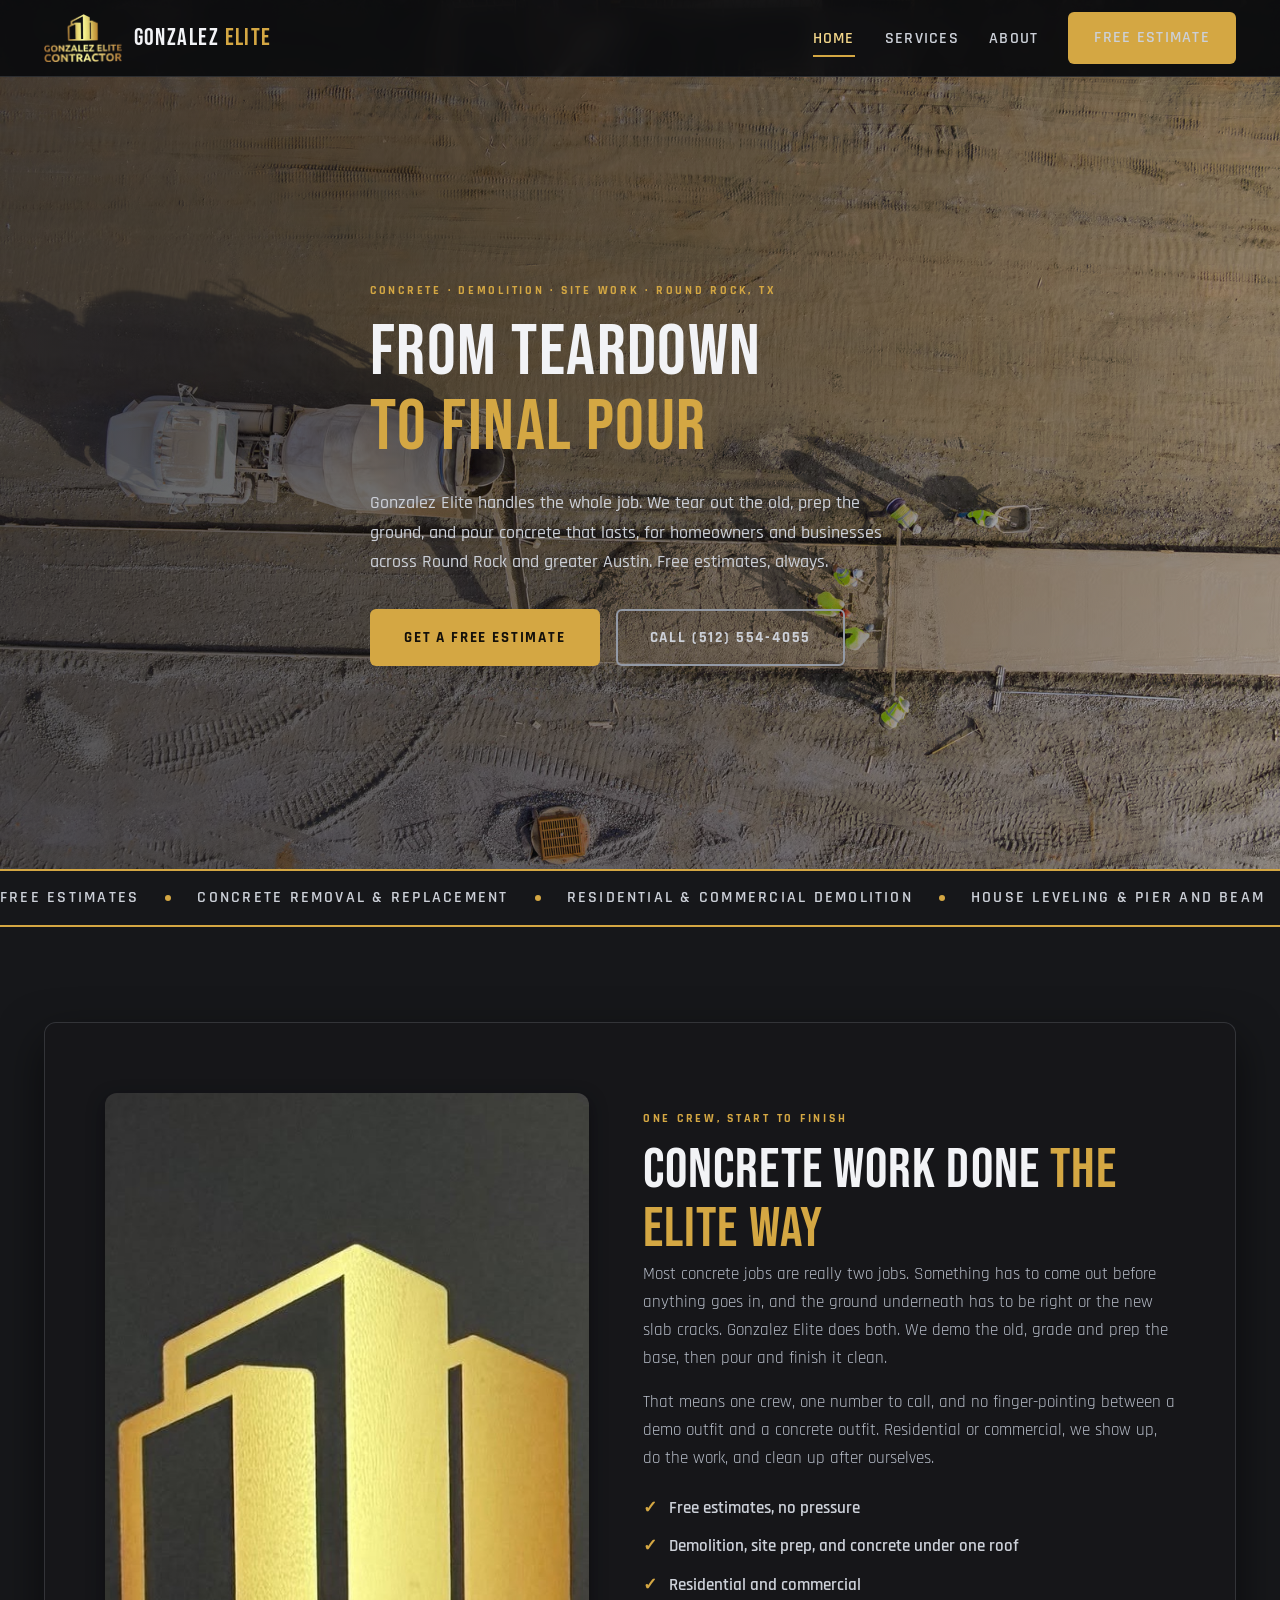
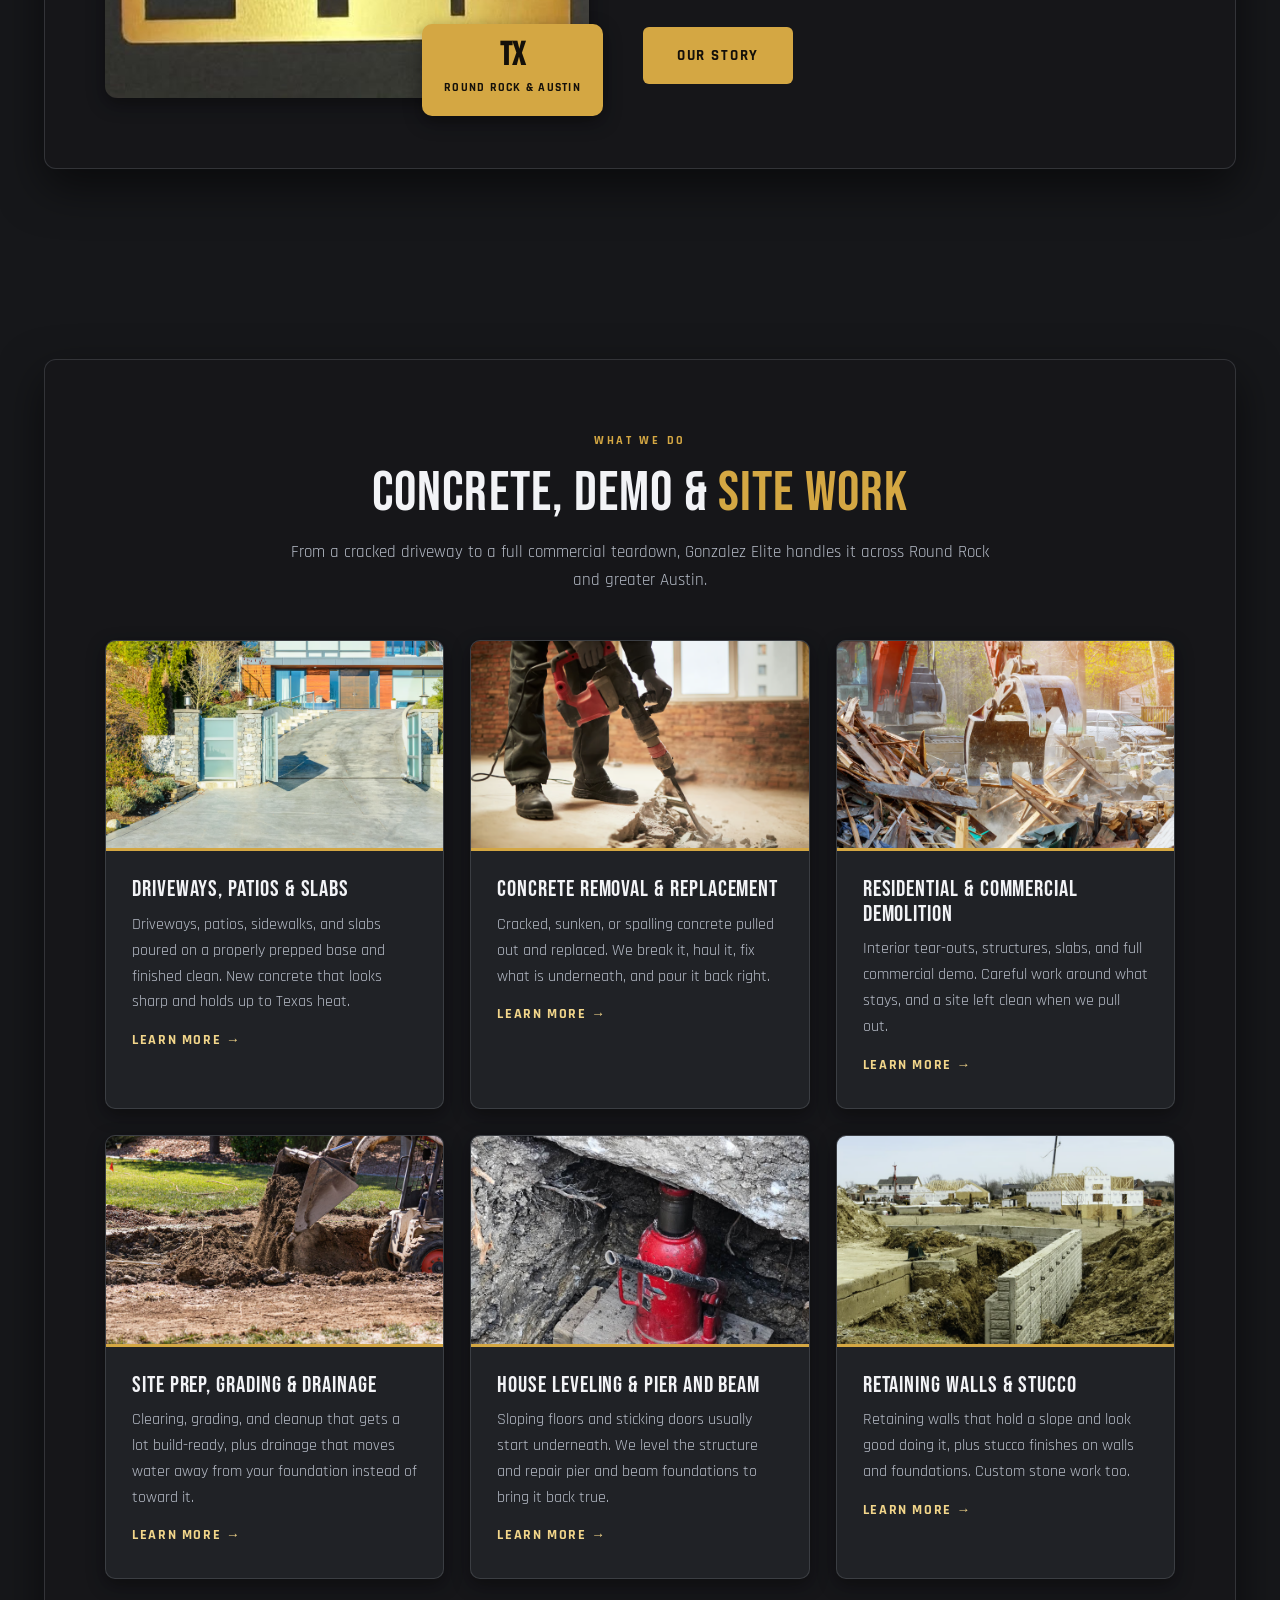
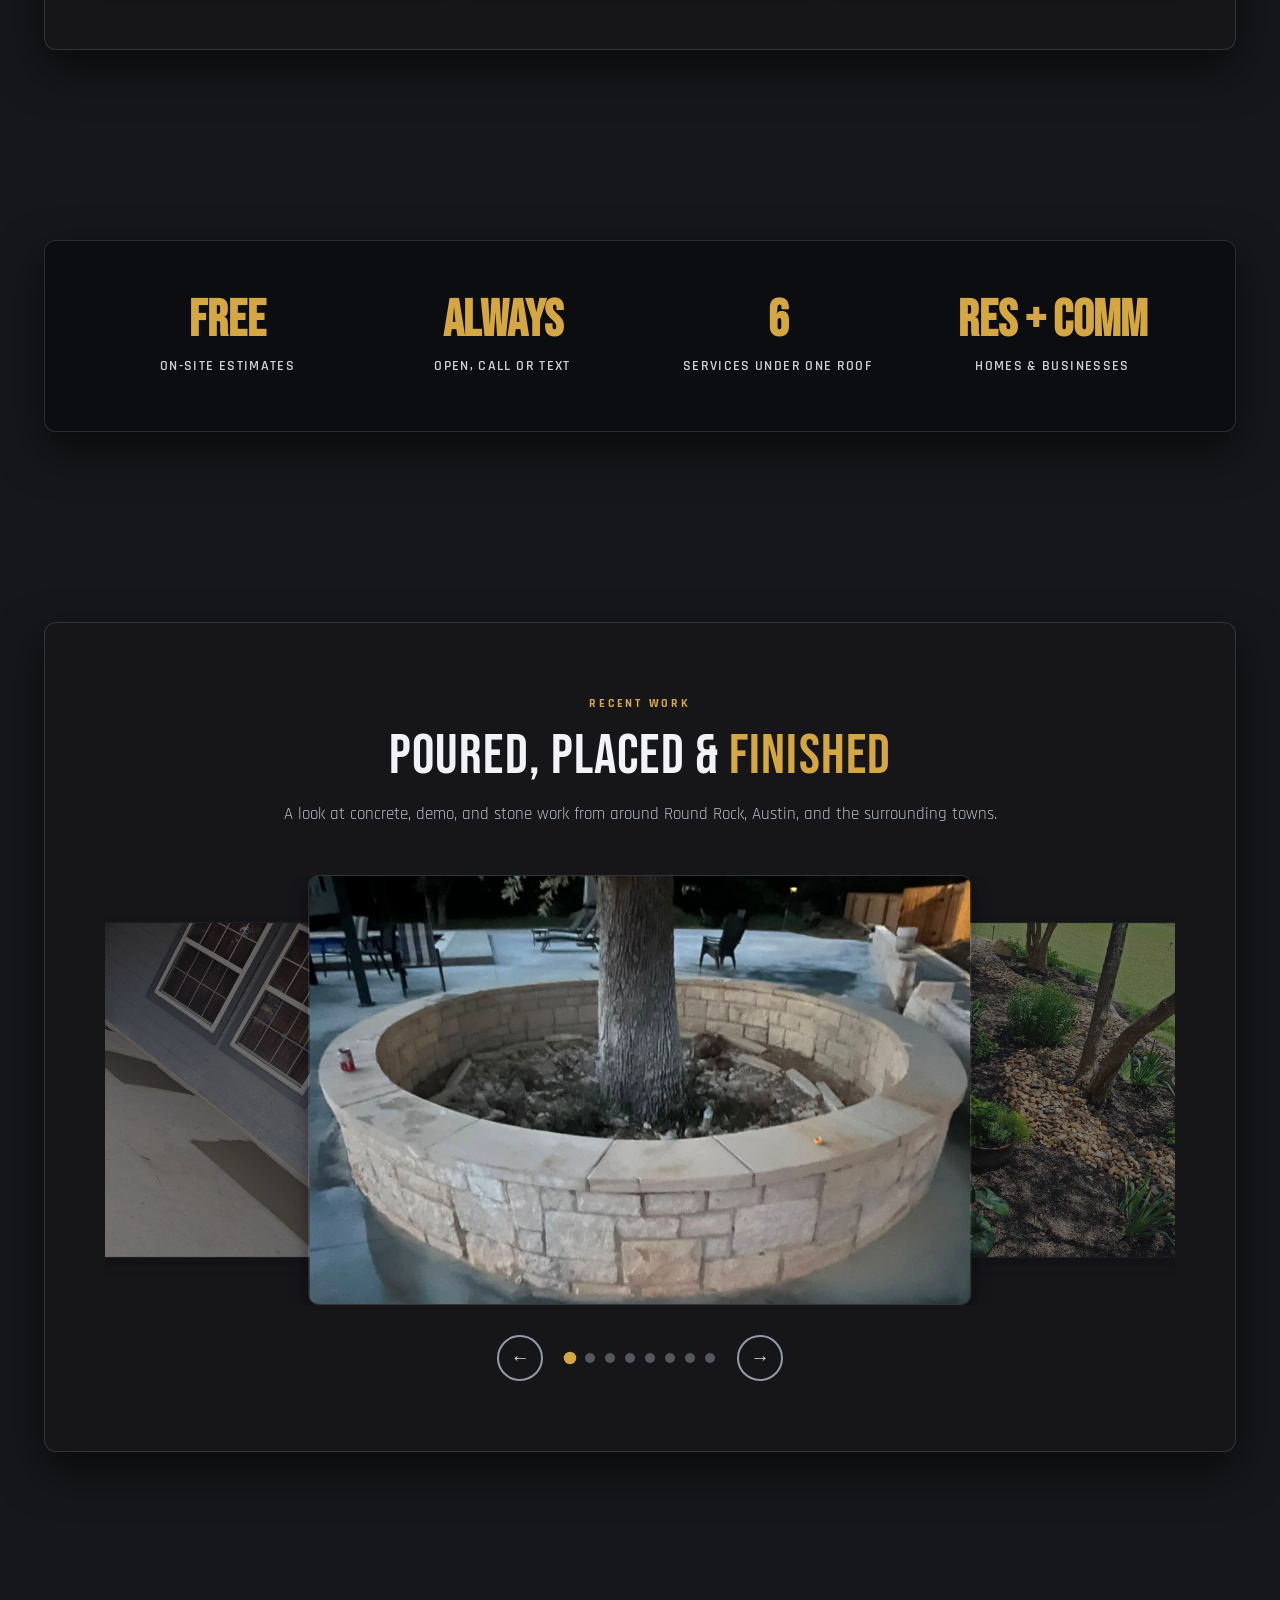
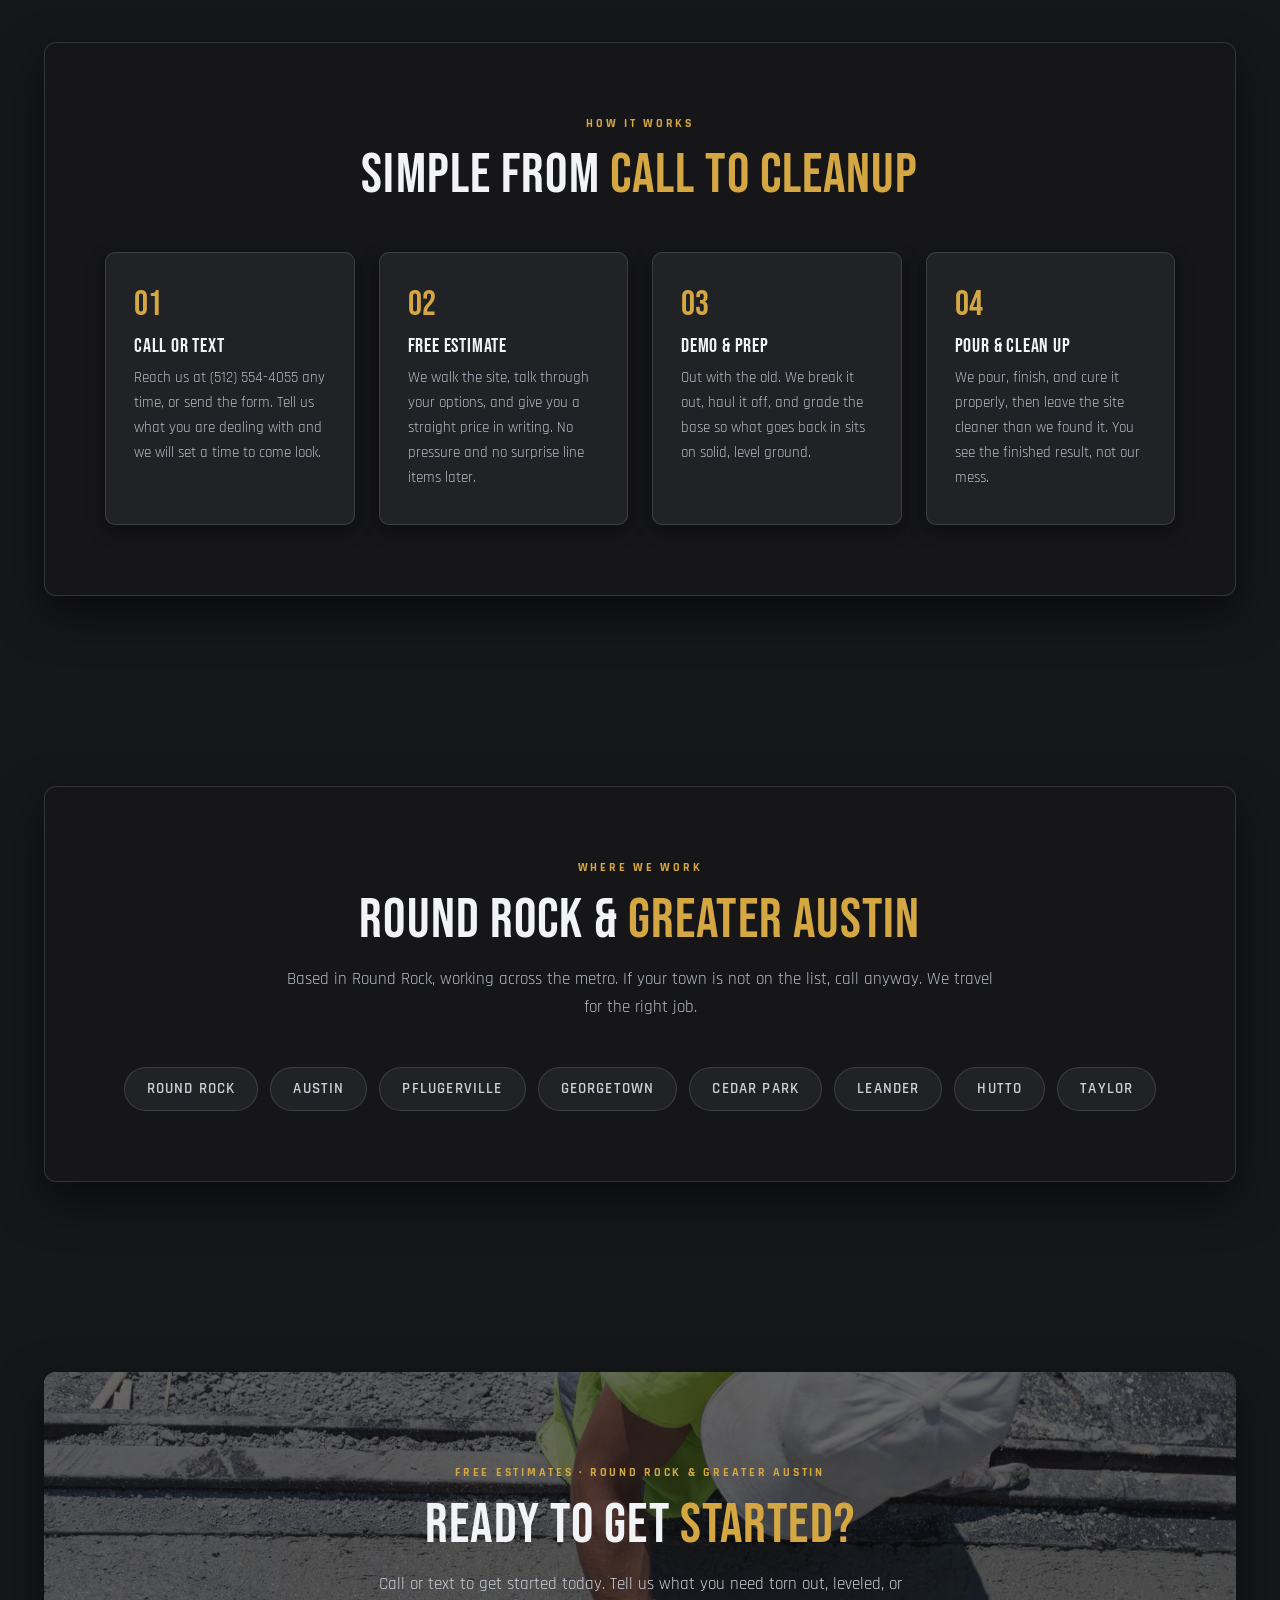
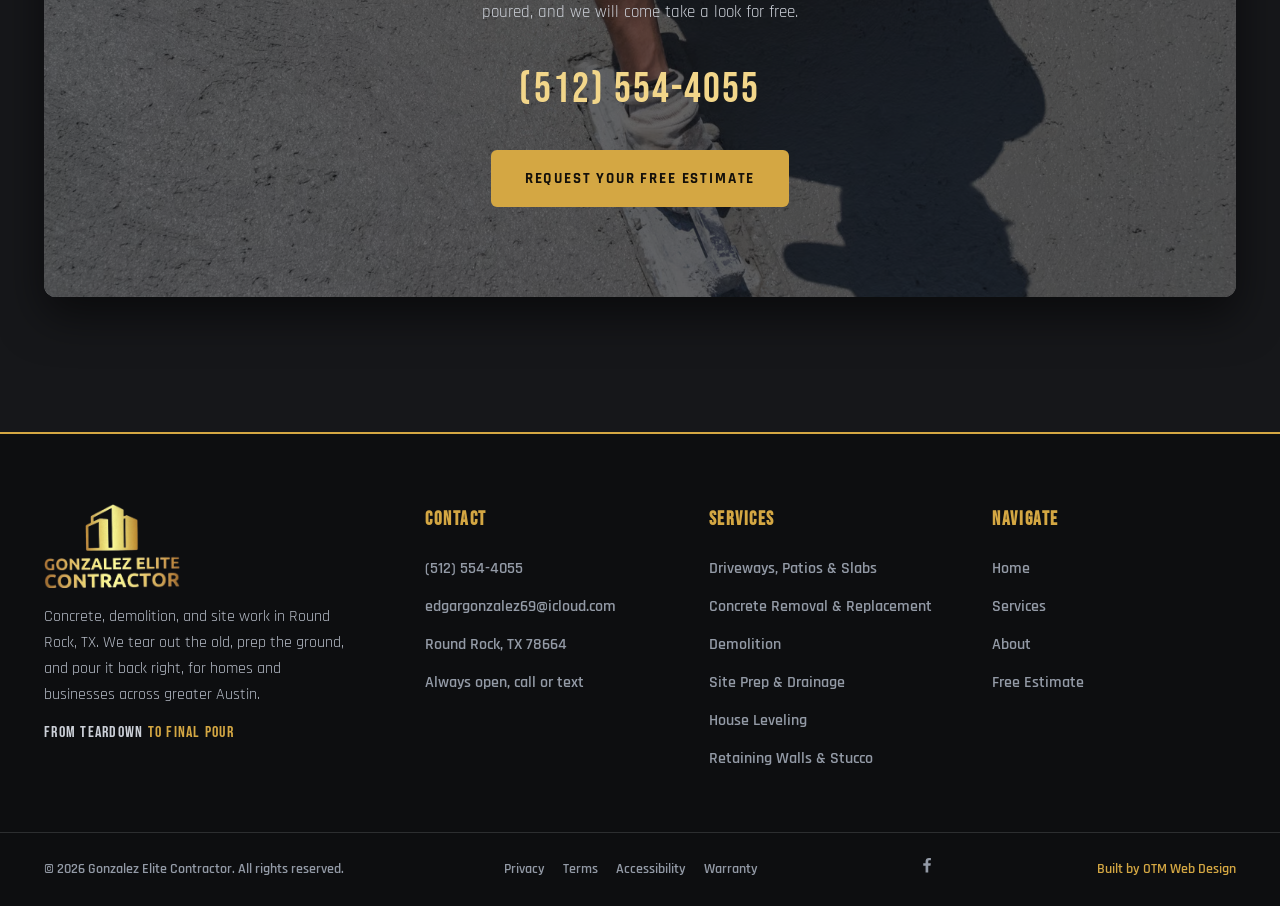
<file: index.html>
<!DOCTYPE html>
<html lang="en">
<head>
  <meta charset="UTF-8">
  <meta name="viewport" content="width=device-width, initial-scale=1.0">
  <title>Gonzalez Elite | Concrete &amp; Demolition | Round Rock, TX</title>
  <meta name="description" content="Concrete, demolition, and site work in Round Rock and greater Austin. Driveways, patios, slabs, house leveling, retaining walls, and drainage. Free estimates.">
  <link rel="canonical" href="https://one-true-mission.github.io/gonzalez-elite-contractor/index.html">
  <link rel="icon" type="image/png" href="assets/favicon.png">
  <link rel="apple-touch-icon" href="assets/favicon.png">

  <meta property="og:type" content="website">
  <meta property="og:site_name" content="Gonzalez Elite Contractor">
  <meta property="og:title" content="Gonzalez Elite | Concrete &amp; Demolition | Round Rock, TX">
  <meta property="og:description" content="Concrete, demolition, and site work in Round Rock and greater Austin. Driveways, patios, slabs, house leveling, retaining walls, and drainage. Free estimates.">
  <meta property="og:url" content="https://one-true-mission.github.io/gonzalez-elite-contractor/index.html">
  <meta property="og:image" content="https://one-true-mission.github.io/gonzalez-elite-contractor/assets/og-image.jpg">
  <meta property="og:image:width" content="1200">
  <meta property="og:image:height" content="630">
  <meta property="og:image:alt" content="Gonzalez Elite Contractor">
  <meta name="twitter:card" content="summary_large_image">
  <meta name="twitter:title" content="Gonzalez Elite | Concrete &amp; Demolition | Round Rock, TX">
  <meta name="twitter:description" content="Concrete, demolition, and site work in Round Rock and greater Austin. Driveways, patios, slabs, house leveling, retaining walls, and drainage. Free estimates.">
  <meta name="twitter:image" content="https://one-true-mission.github.io/gonzalez-elite-contractor/assets/og-image.jpg">

  <script type="application/ld+json">
  {
    "@context": "https://schema.org",
    "@type": "GeneralContractor",
    "name": "Gonzalez Elite Contractor",
    "image": "https://one-true-mission.github.io/gonzalez-elite-contractor/assets/og-image.jpg",
    "url": "https://one-true-mission.github.io/gonzalez-elite-contractor/",
    "telephone": "+1-512-554-4055",
    "email": "edgargonzalez69@icloud.com",
    "priceRange": "$$",
    "address": {
      "@type": "PostalAddress",
      "addressLocality": "Round Rock",
      "addressRegion": "TX",
      "postalCode": "78664",
      "addressCountry": "US"
    },
    "geo": {
      "@type": "GeoCoordinates",
      "latitude": 30.5083,
      "longitude": -97.6789
    },
    "areaServed": ["Round Rock", "Austin", "Pflugerville", "Georgetown", "Cedar Park", "Leander", "Hutto", "Taylor"],
    "openingHoursSpecification": [
      {
        "@type": "OpeningHoursSpecification",
        "dayOfWeek": ["Monday", "Tuesday", "Wednesday", "Thursday", "Friday", "Saturday", "Sunday"],
        "opens": "00:00",
        "closes": "23:59"
      }
    ],
    "sameAs": [
      "https://www.facebook.com/search/top?q=Gonzalez%20Elite%20Contractor"
    ]
  }
  </script>

  <link rel="preconnect" href="https://fonts.googleapis.com">
  <link rel="preconnect" href="https://fonts.gstatic.com" crossorigin>
  <link href="https://fonts.googleapis.com/css2?family=Bebas+Neue&family=Rajdhani:wght@500;600;700&display=swap" rel="stylesheet">
  <link rel="stylesheet" href="styles.css">
</head>
<body data-page="home">

  <nav class="site-nav">
    <div class="nav-inner">
      <a class="nav-brand" href="index.html">
        <img src="assets/logo.png" alt="Gonzalez Elite Contractor logo">
        <span class="brand-word">Gonzalez <span class="accent-gold">Elite</span></span>
      </a>
      <button class="nav-toggle" aria-label="Toggle menu" aria-expanded="false">
        <span></span><span></span><span></span>
      </button>
      <ul class="nav-links">
        <li><a href="index.html" data-nav="home">Home</a></li>
        <li><a href="services.html" data-nav="services">Services</a></li>
        <li><a href="about.html" data-nav="about">About</a></li>
        <li><a class="btn btn-gold" href="book.html">Free Estimate</a></li>
      </ul>
    </div>
  </nav>

  <header class="hero hero-home">
    <div class="container">
      <div class="hero-content">
        <span class="eyebrow">Concrete &middot; Demolition &middot; Site Work &middot; Round Rock, TX</span>
        <h1><span class="line">From Teardown</span> <span class="line accent-gold">To Final Pour</span></h1>
        <p class="lead">Gonzalez Elite handles the whole job. We tear out the old, prep the ground, and pour concrete that lasts, for homeowners and businesses across Round Rock and greater Austin. Free estimates, always.</p>
        <div class="hero-actions">
          <a class="btn btn-gold" href="book.html">Get a Free Estimate</a>
          <a class="btn btn-ghost" href="tel:+15125544055">Call (512) 554-4055</a>
        </div>
      </div>
    </div>
  </header>

  <div class="marquee" aria-hidden="true">
    <div class="marquee-track">
      <span class="marquee-item">Free Estimates</span>
      <span class="marquee-item">Concrete Removal &amp; Replacement</span>
      <span class="marquee-item">Residential &amp; Commercial Demolition</span>
      <span class="marquee-item">House Leveling &amp; Pier and Beam</span>
      <span class="marquee-item">Serving Round Rock &amp; Greater Austin</span>
      <span class="marquee-item">Always Open, Call or Text</span>
      <span class="marquee-item">Free Estimates</span>
      <span class="marquee-item">Concrete Removal &amp; Replacement</span>
      <span class="marquee-item">Residential &amp; Commercial Demolition</span>
      <span class="marquee-item">House Leveling &amp; Pier and Beam</span>
      <span class="marquee-item">Serving Round Rock &amp; Greater Austin</span>
      <span class="marquee-item">Always Open, Call or Text</span>
    </div>
  </div>

  <section class="section">
    <div class="container">
      <div class="section-card">
        <div class="intro-grid">
          <div class="intro-media">
            <img src="assets/about-main.jpg" alt="Gonzalez Elite crew finishing a concrete pour in Round Rock, TX">
            <div class="corner-badge">
              <strong>TX</strong>
              <span>Round Rock &amp; Austin</span>
            </div>
          </div>
          <div class="intro-copy">
            <span class="eyebrow">One Crew, Start to Finish</span>
            <h2>Concrete Work Done <span class="accent-gold">The Elite Way</span></h2>
            <p>Most concrete jobs are really two jobs. Something has to come out before anything goes in, and the ground underneath has to be right or the new slab cracks. Gonzalez Elite does both. We demo the old, grade and prep the base, then pour and finish it clean.</p>
            <p>That means one crew, one number to call, and no finger-pointing between a demo outfit and a concrete outfit. Residential or commercial, we show up, do the work, and clean up after ourselves.</p>
            <ul class="check-list">
              <li>Free estimates, no pressure</li>
              <li>Demolition, site prep, and concrete under one roof</li>
              <li>Residential and commercial</li>
            </ul>
            <a class="btn btn-gold" href="about.html">Our Story</a>
          </div>
        </div>
      </div>
    </div>
  </section>

  <section class="section">
    <div class="container">
      <div class="section-card">
        <div class="section-head centered">
          <span class="eyebrow">What We Do</span>
          <h2>Concrete, Demo &amp; <span class="accent-gold">Site Work</span></h2>
          <p>From a cracked driveway to a full commercial teardown, Gonzalez Elite handles it across Round Rock and greater Austin.</p>
        </div>
        <div class="services-grid">
          <article class="service-card">
            <img src="assets/service-concrete.jpg" alt="New concrete driveway and patio pour">
            <div class="card-body">
              <h3>Driveways, Patios &amp; Slabs</h3>
              <p>Driveways, patios, sidewalks, and slabs poured on a properly prepped base and finished clean. New concrete that looks sharp and holds up to Texas heat.</p>
              <a class="card-link" href="services.html">Learn More &rarr;</a>
            </div>
          </article>
          <article class="service-card">
            <img src="assets/service-removal.jpg" alt="Concrete removal and replacement">
            <div class="card-body">
              <h3>Concrete Removal &amp; Replacement</h3>
              <p>Cracked, sunken, or spalling concrete pulled out and replaced. We break it, haul it, fix what is underneath, and pour it back right.</p>
              <a class="card-link" href="services.html">Learn More &rarr;</a>
            </div>
          </article>
          <article class="service-card">
            <img src="assets/service-demolition.jpg" alt="Residential and commercial demolition">
            <div class="card-body">
              <h3>Residential &amp; Commercial Demolition</h3>
              <p>Interior tear-outs, structures, slabs, and full commercial demo. Careful work around what stays, and a site left clean when we pull out.</p>
              <a class="card-link" href="services.html">Learn More &rarr;</a>
            </div>
          </article>
          <article class="service-card">
            <img src="assets/service-site-prep.jpg" alt="Site preparation, grading, and drainage">
            <div class="card-body">
              <h3>Site Prep, Grading &amp; Drainage</h3>
              <p>Clearing, grading, and cleanup that gets a lot build-ready, plus drainage that moves water away from your foundation instead of toward it.</p>
              <a class="card-link" href="services.html">Learn More &rarr;</a>
            </div>
          </article>
          <article class="service-card">
            <img src="assets/service-leveling.jpg" alt="House leveling and pier and beam foundation work">
            <div class="card-body">
              <h3>House Leveling &amp; Pier and Beam</h3>
              <p>Sloping floors and sticking doors usually start underneath. We level the structure and repair pier and beam foundations to bring it back true.</p>
              <a class="card-link" href="services.html">Learn More &rarr;</a>
            </div>
          </article>
          <article class="service-card">
            <img src="assets/service-retaining-walls.jpg" alt="Retaining walls and stucco finish work">
            <div class="card-body">
              <h3>Retaining Walls &amp; Stucco</h3>
              <p>Retaining walls that hold a slope and look good doing it, plus stucco finishes on walls and foundations. Custom stone work too.</p>
              <a class="card-link" href="services.html">Learn More &rarr;</a>
            </div>
          </article>
        </div>
      </div>
    </div>
  </section>

  <section class="section">
    <div class="container">
      <div class="stats-card">
        <div class="stat"><strong>Free</strong><span>On-Site Estimates</span></div>
        <div class="stat"><strong>Always</strong><span>Open, Call or Text</span></div>
        <div class="stat"><strong>6</strong><span>Services Under One Roof</span></div>
        <div class="stat"><strong>Res + Comm</strong><span>Homes &amp; Businesses</span></div>
      </div>
    </div>
  </section>

  <section class="section">
    <div class="container">
      <div class="section-card">
        <div class="section-head centered">
          <span class="eyebrow">Recent Work</span>
          <h2>Poured, Placed &amp; <span class="accent-gold">Finished</span></h2>
          <p>A look at concrete, demo, and stone work from around Round Rock, Austin, and the surrounding towns.</p>
        </div>
        <div class="gallery-carousel">
          <div class="gallery-stage">
            <figure class="gallery-slide"><img src="assets/gallery-1.jpg" alt="New concrete driveway poured and finished"></figure>
            <figure class="gallery-slide"><img src="assets/gallery-2.jpg" alt="Custom stone tree ring in a Round Rock yard"></figure>
            <figure class="gallery-slide"><img src="assets/gallery-3.jpg" alt="Concrete removal and haul off in progress"></figure>
            <figure class="gallery-slide"><img src="assets/gallery-4.jpg" alt="Backyard patio slab with a broom finish"></figure>
            <figure class="gallery-slide"><img src="assets/gallery-5.jpg" alt="Block retaining wall build"></figure>
            <figure class="gallery-slide"><img src="assets/gallery-6.jpg" alt="Residential demolition and site cleanup"></figure>
            <figure class="gallery-slide"><img src="assets/gallery-7.jpg" alt="Site prep and grading before a pour"></figure>
            <figure class="gallery-slide"><img src="assets/gallery-8.jpg" alt="Stucco finish on a foundation wall"></figure>
          </div>
          <div class="carousel-controls">
            <button class="carousel-btn carousel-prev" type="button" aria-label="Previous image">&larr;</button>
            <div class="carousel-dots"></div>
            <button class="carousel-btn carousel-next" type="button" aria-label="Next image">&rarr;</button>
          </div>
        </div>
      </div>
    </div>
  </section>

  <section class="section">
    <div class="container">
      <div class="section-card">
        <div class="section-head centered">
          <span class="eyebrow">How It Works</span>
          <h2>Simple From <span class="accent-gold">Call to Cleanup</span></h2>
        </div>
        <div class="process-grid">
          <div class="process-step">
            <span class="step-num">01</span>
            <h3>Call or Text</h3>
            <p>Reach us at (512) 554-4055 any time, or send the form. Tell us what you are dealing with and we will set a time to come look.</p>
          </div>
          <div class="process-step">
            <span class="step-num">02</span>
            <h3>Free Estimate</h3>
            <p>We walk the site, talk through your options, and give you a straight price in writing. No pressure and no surprise line items later.</p>
          </div>
          <div class="process-step">
            <span class="step-num">03</span>
            <h3>Demo &amp; Prep</h3>
            <p>Out with the old. We break it out, haul it off, and grade the base so what goes back in sits on solid, level ground.</p>
          </div>
          <div class="process-step">
            <span class="step-num">04</span>
            <h3>Pour &amp; Clean Up</h3>
            <p>We pour, finish, and cure it properly, then leave the site cleaner than we found it. You see the finished result, not our mess.</p>
          </div>
        </div>
      </div>
    </div>
  </section>

  <section class="section">
    <div class="container">
      <div class="section-card">
        <div class="section-head centered">
          <span class="eyebrow">Where We Work</span>
          <h2>Round Rock &amp; <span class="accent-gold">Greater Austin</span></h2>
          <p>Based in Round Rock, working across the metro. If your town is not on the list, call anyway. We travel for the right job.</p>
        </div>
        <ul class="area-list">
          <li>Round Rock</li>
          <li>Austin</li>
          <li>Pflugerville</li>
          <li>Georgetown</li>
          <li>Cedar Park</li>
          <li>Leander</li>
          <li>Hutto</li>
          <li>Taylor</li>
        </ul>
      </div>
    </div>
  </section>

  <section class="section">
    <div class="container">
      <div class="cta-card">
        <span class="eyebrow">Free Estimates &middot; Round Rock &amp; Greater Austin</span>
        <h2>Ready to Get <span class="accent-gold">Started?</span></h2>
        <p>Call or text to get started today. Tell us what you need torn out, leveled, or poured, and we will come take a look for free.</p>
        <a class="cta-phone" href="tel:+15125544055">(512) 554-4055</a>
        <a class="btn btn-gold" href="book.html">Request Your Free Estimate</a>
      </div>
    </div>
  </section>

  <footer class="site-footer">
    <div class="container">
      <div class="footer-grid">
        <div class="footer-brand">
          <img src="assets/logo.png" alt="Gonzalez Elite Contractor logo">
          <p>Concrete, demolition, and site work in Round Rock, TX. We tear out the old, prep the ground, and pour it back right, for homes and businesses across greater Austin.</p>
          <p class="footer-tag">From Teardown <span class="accent-gold">To Final Pour</span></p>
        </div>
        <div class="footer-col">
          <h4>Contact</h4>
          <ul>
            <li><a href="tel:+15125544055">(512) 554-4055</a></li>
            <li><a href="mailto:edgargonzalez69@icloud.com">edgargonzalez69@icloud.com</a></li>
            <li><span>Round Rock, TX 78664</span></li>
            <li><span>Always open, call or text</span></li>
          </ul>
        </div>
        <div class="footer-col">
          <h4>Services</h4>
          <ul>
            <li><a href="services.html">Driveways, Patios &amp; Slabs</a></li>
            <li><a href="services.html">Concrete Removal &amp; Replacement</a></li>
            <li><a href="services.html">Demolition</a></li>
            <li><a href="services.html">Site Prep &amp; Drainage</a></li>
            <li><a href="services.html">House Leveling</a></li>
            <li><a href="services.html">Retaining Walls &amp; Stucco</a></li>
          </ul>
        </div>
        <div class="footer-col">
          <h4>Navigate</h4>
          <ul>
            <li><a href="index.html">Home</a></li>
            <li><a href="services.html">Services</a></li>
            <li><a href="about.html">About</a></li>
            <li><a href="book.html">Free Estimate</a></li>
          </ul>
        </div>
      </div>
    </div>
    <div class="footer-bottom">
      <div class="container footer-bottom-inner">
        <p>&copy; <span id="year">2026</span> Gonzalez Elite Contractor. All rights reserved.</p>
        <div class="footer-legal">
          <a href="privacy.html">Privacy</a>
          <a href="terms.html">Terms</a>
          <a href="accessibility.html">Accessibility</a>
          <a href="warranty.html">Warranty</a>
        </div>
        <div class="footer-social">
          <a href="https://www.facebook.com/search/top?q=Gonzalez%20Elite%20Contractor" aria-label="Facebook" target="_blank" rel="noopener">
            <svg viewBox="0 0 24 24" xmlns="http://www.w3.org/2000/svg"><path d="M13.5 21v-8h2.7l.4-3.1h-3.1V7.9c0-.9.3-1.5 1.6-1.5h1.6V3.6c-.3 0-1.3-.1-2.4-.1-2.4 0-4 1.4-4 4.1v2.3H7.5V13h2.8v8h3.2z"/></svg>
          </a>
        </div>
        <a class="otm-credit" href="https://otm-designs.com" target="_blank" rel="noopener">Built by OTM Web Design</a>
      </div>
    </div>
  </footer>

  <script src="script.js"></script>
</body>
</html>
</file>
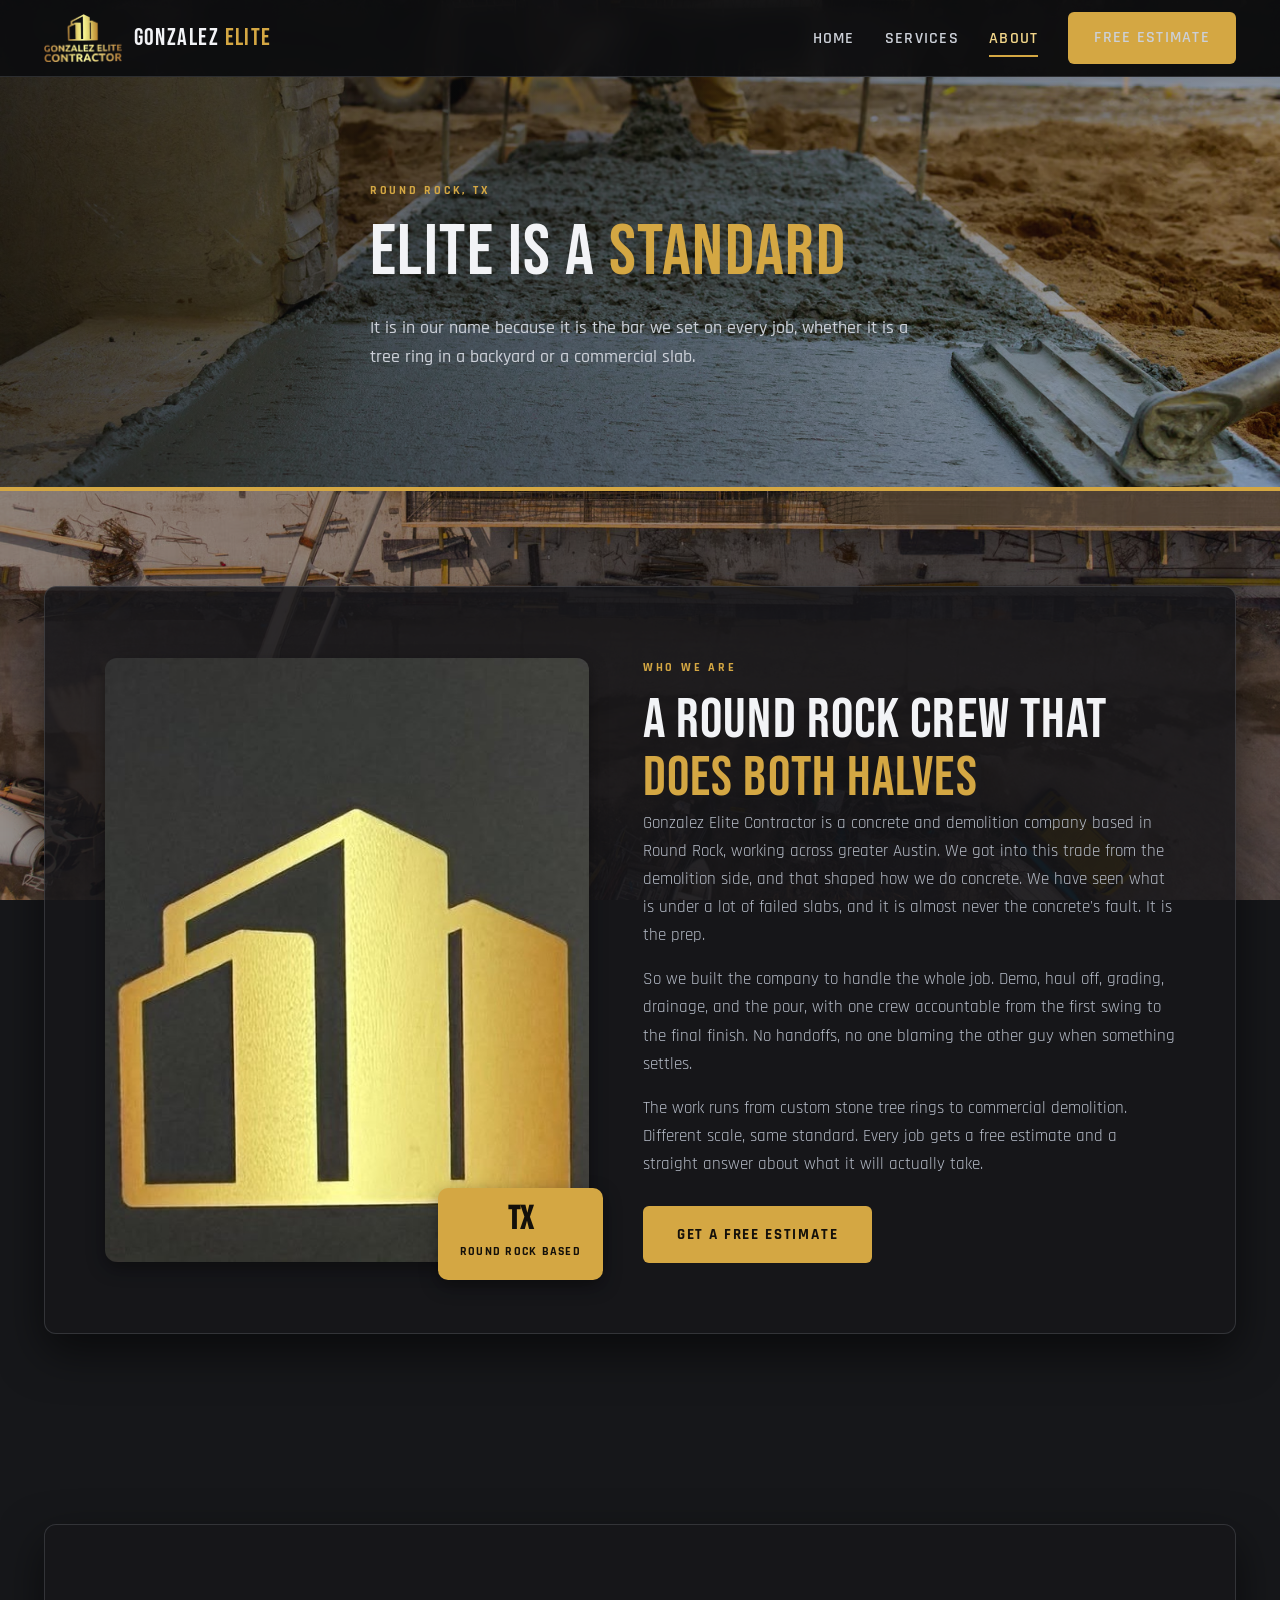
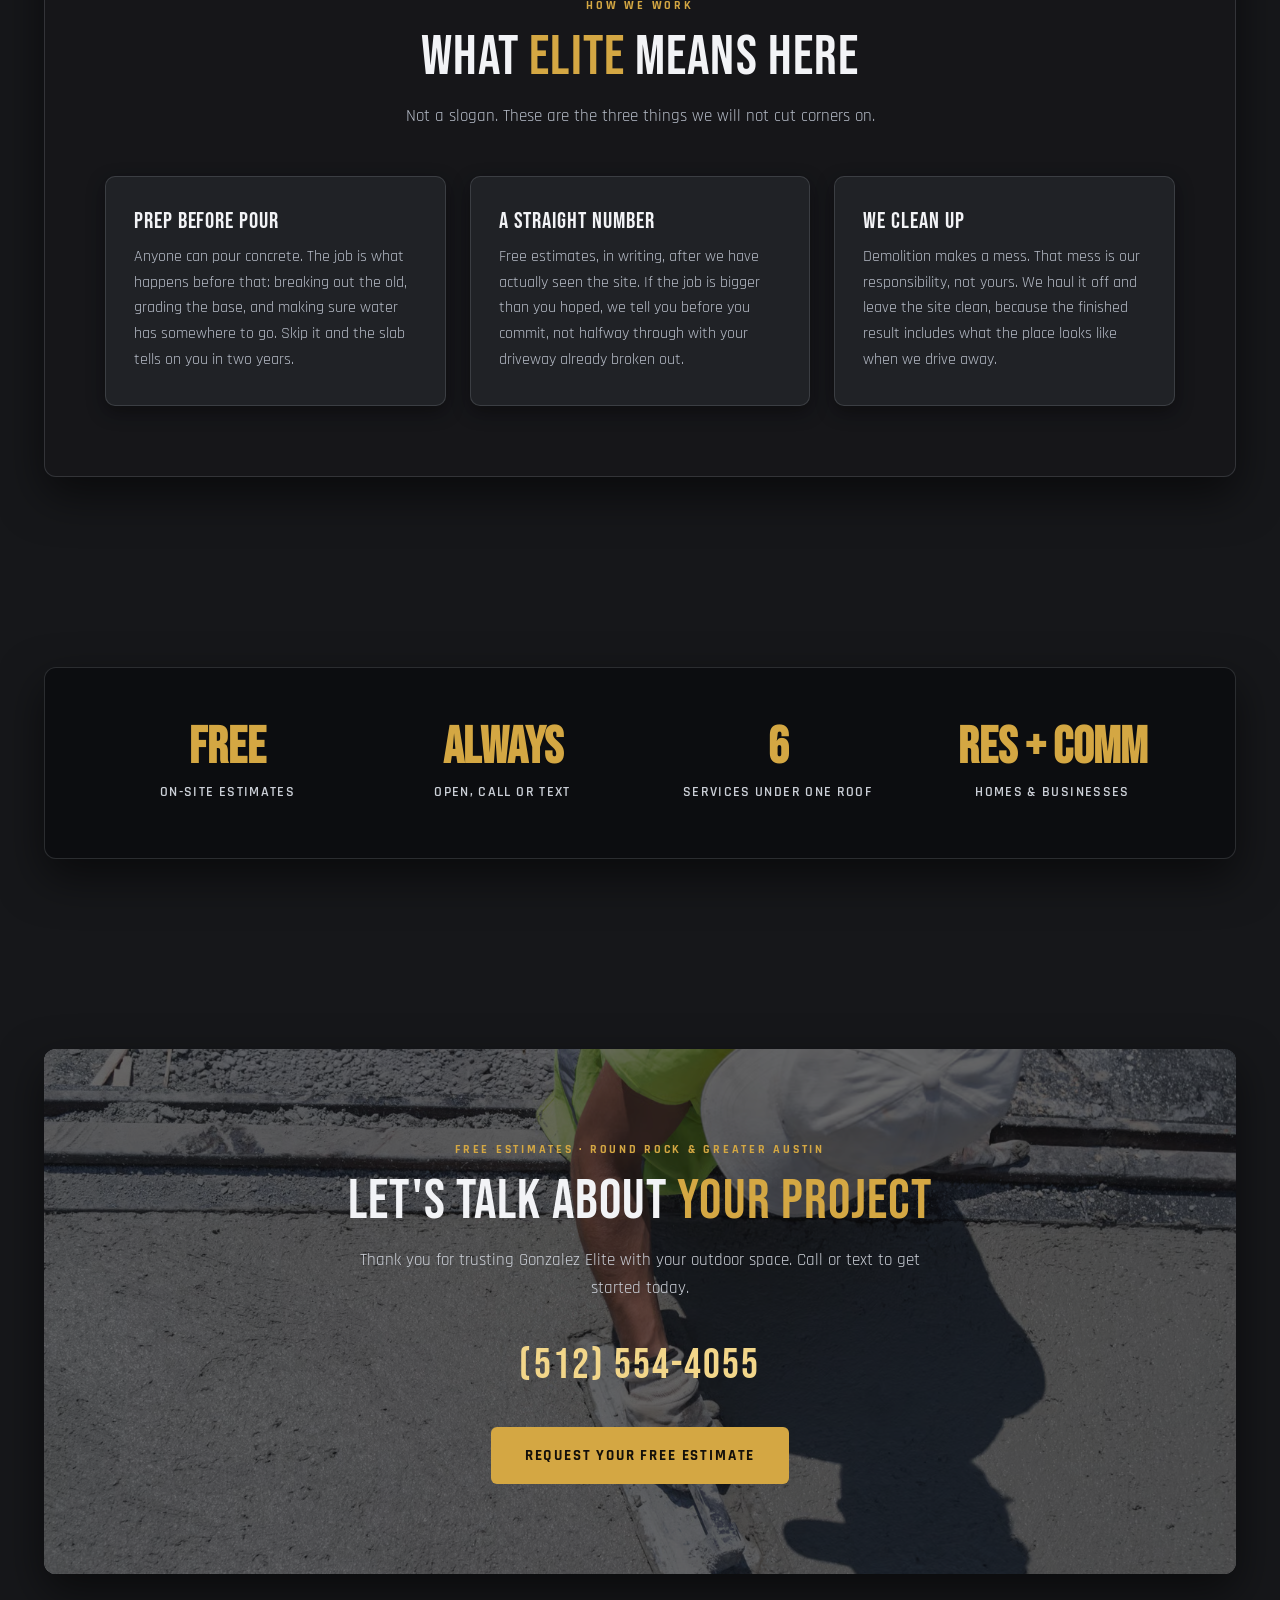
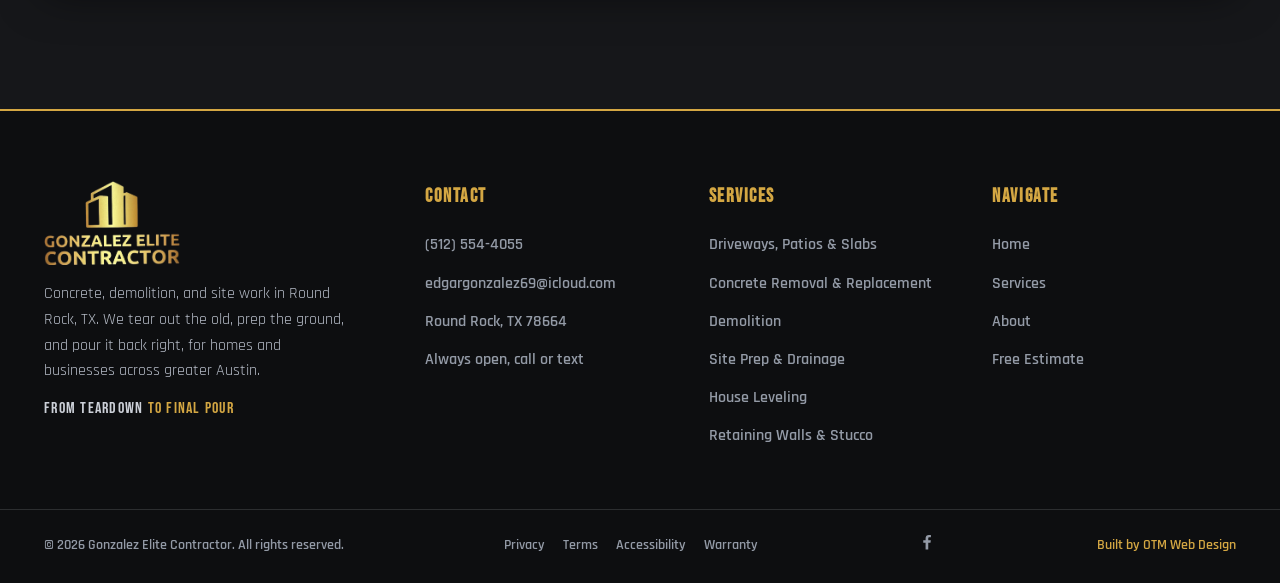
<file: about.html>
<!DOCTYPE html>
<html lang="en">
<head>
  <meta charset="UTF-8">
  <meta name="viewport" content="width=device-width, initial-scale=1.0">
  <title>About | Gonzalez Elite Contractor | Round Rock, TX</title>
  <meta name="description" content="Gonzalez Elite Contractor is a Round Rock, TX concrete and demolition company serving Austin. One crew for demo, site prep, and concrete. Free estimates.">
  <link rel="canonical" href="https://one-true-mission.github.io/gonzalez-elite-contractor/about.html">
  <link rel="icon" type="image/png" href="assets/favicon.png">
  <link rel="apple-touch-icon" href="assets/favicon.png">

  <meta property="og:type" content="website">
  <meta property="og:site_name" content="Gonzalez Elite Contractor">
  <meta property="og:title" content="About | Gonzalez Elite Contractor | Round Rock, TX">
  <meta property="og:description" content="Gonzalez Elite Contractor is a Round Rock, TX concrete and demolition company serving Austin. One crew for demo, site prep, and concrete. Free estimates.">
  <meta property="og:url" content="https://one-true-mission.github.io/gonzalez-elite-contractor/about.html">
  <meta property="og:image" content="https://one-true-mission.github.io/gonzalez-elite-contractor/assets/og-image.jpg">
  <meta property="og:image:width" content="1200">
  <meta property="og:image:height" content="630">
  <meta property="og:image:alt" content="Gonzalez Elite Contractor">
  <meta name="twitter:card" content="summary_large_image">
  <meta name="twitter:title" content="About | Gonzalez Elite Contractor | Round Rock, TX">
  <meta name="twitter:description" content="Gonzalez Elite Contractor is a Round Rock, TX concrete and demolition company serving Austin. One crew for demo, site prep, and concrete. Free estimates.">
  <meta name="twitter:image" content="https://one-true-mission.github.io/gonzalez-elite-contractor/assets/og-image.jpg">

  <link rel="preconnect" href="https://fonts.googleapis.com">
  <link rel="preconnect" href="https://fonts.gstatic.com" crossorigin>
  <link href="https://fonts.googleapis.com/css2?family=Bebas+Neue&family=Rajdhani:wght@500;600;700&display=swap" rel="stylesheet">
  <link rel="stylesheet" href="styles.css">
</head>
<body data-page="about">

  <nav class="site-nav">
    <div class="nav-inner">
      <a class="nav-brand" href="index.html">
        <img src="assets/logo.png" alt="Gonzalez Elite Contractor logo">
        <span class="brand-word">Gonzalez <span class="accent-gold">Elite</span></span>
      </a>
      <button class="nav-toggle" aria-label="Toggle menu" aria-expanded="false">
        <span></span><span></span><span></span>
      </button>
      <ul class="nav-links">
        <li><a href="index.html" data-nav="home">Home</a></li>
        <li><a href="services.html" data-nav="services">Services</a></li>
        <li><a href="about.html" data-nav="about">About</a></li>
        <li><a class="btn btn-gold" href="book.html">Free Estimate</a></li>
      </ul>
    </div>
  </nav>

  <header class="page-hero hero-about">
    <div class="container">
      <div class="hero-content">
        <span class="eyebrow">Round Rock, TX</span>
        <h1>Elite Is a <span class="accent-gold">Standard</span></h1>
        <p class="lead">It is in our name because it is the bar we set on every job, whether it is a tree ring in a backyard or a commercial slab.</p>
      </div>
    </div>
  </header>

  <section class="section">
    <div class="container">
      <div class="section-card">
        <div class="intro-grid">
          <div class="intro-media">
            <img src="assets/about-main.jpg" alt="Gonzalez Elite Contractor at work on a concrete project in Round Rock">
            <div class="corner-badge">
              <strong>TX</strong>
              <span>Round Rock Based</span>
            </div>
          </div>
          <div class="intro-copy">
            <span class="eyebrow">Who We Are</span>
            <h2>A Round Rock Crew That <span class="accent-gold">Does Both Halves</span></h2>
            <p>Gonzalez Elite Contractor is a concrete and demolition company based in Round Rock, working across greater Austin. We got into this trade from the demolition side, and that shaped how we do concrete. We have seen what is under a lot of failed slabs, and it is almost never the concrete's fault. It is the prep.</p>
            <p>So we built the company to handle the whole job. Demo, haul off, grading, drainage, and the pour, with one crew accountable from the first swing to the final finish. No handoffs, no one blaming the other guy when something settles.</p>
            <p>The work runs from custom stone tree rings to commercial demolition. Different scale, same standard. Every job gets a free estimate and a straight answer about what it will actually take.</p>
            <a class="btn btn-gold" href="book.html">Get a Free Estimate</a>
          </div>
        </div>
      </div>
    </div>
  </section>

  <section class="section">
    <div class="container">
      <div class="section-card">
        <div class="section-head centered">
          <span class="eyebrow">How We Work</span>
          <h2>What <span class="accent-gold">Elite</span> Means Here</h2>
          <p>Not a slogan. These are the three things we will not cut corners on.</p>
        </div>
        <div class="values-grid">
          <div class="value-card">
            <h3>Prep Before Pour</h3>
            <p>Anyone can pour concrete. The job is what happens before that: breaking out the old, grading the base, and making sure water has somewhere to go. Skip it and the slab tells on you in two years.</p>
          </div>
          <div class="value-card">
            <h3>A Straight Number</h3>
            <p>Free estimates, in writing, after we have actually seen the site. If the job is bigger than you hoped, we tell you before you commit, not halfway through with your driveway already broken out.</p>
          </div>
          <div class="value-card">
            <h3>We Clean Up</h3>
            <p>Demolition makes a mess. That mess is our responsibility, not yours. We haul it off and leave the site clean, because the finished result includes what the place looks like when we drive away.</p>
          </div>
        </div>
      </div>
    </div>
  </section>

  <section class="section">
    <div class="container">
      <div class="stats-card">
        <div class="stat"><strong>Free</strong><span>On-Site Estimates</span></div>
        <div class="stat"><strong>Always</strong><span>Open, Call or Text</span></div>
        <div class="stat"><strong>6</strong><span>Services Under One Roof</span></div>
        <div class="stat"><strong>Res + Comm</strong><span>Homes &amp; Businesses</span></div>
      </div>
    </div>
  </section>

  <section class="section">
    <div class="container">
      <div class="cta-card">
        <span class="eyebrow">Free Estimates &middot; Round Rock &amp; Greater Austin</span>
        <h2>Let's Talk About <span class="accent-gold">Your Project</span></h2>
        <p>Thank you for trusting Gonzalez Elite with your outdoor space. Call or text to get started today.</p>
        <a class="cta-phone" href="tel:+15125544055">(512) 554-4055</a>
        <a class="btn btn-gold" href="book.html">Request Your Free Estimate</a>
      </div>
    </div>
  </section>

  <footer class="site-footer">
    <div class="container">
      <div class="footer-grid">
        <div class="footer-brand">
          <img src="assets/logo.png" alt="Gonzalez Elite Contractor logo">
          <p>Concrete, demolition, and site work in Round Rock, TX. We tear out the old, prep the ground, and pour it back right, for homes and businesses across greater Austin.</p>
          <p class="footer-tag">From Teardown <span class="accent-gold">To Final Pour</span></p>
        </div>
        <div class="footer-col">
          <h4>Contact</h4>
          <ul>
            <li><a href="tel:+15125544055">(512) 554-4055</a></li>
            <li><a href="mailto:edgargonzalez69@icloud.com">edgargonzalez69@icloud.com</a></li>
            <li><span>Round Rock, TX 78664</span></li>
            <li><span>Always open, call or text</span></li>
          </ul>
        </div>
        <div class="footer-col">
          <h4>Services</h4>
          <ul>
            <li><a href="services.html">Driveways, Patios &amp; Slabs</a></li>
            <li><a href="services.html">Concrete Removal &amp; Replacement</a></li>
            <li><a href="services.html">Demolition</a></li>
            <li><a href="services.html">Site Prep &amp; Drainage</a></li>
            <li><a href="services.html">House Leveling</a></li>
            <li><a href="services.html">Retaining Walls &amp; Stucco</a></li>
          </ul>
        </div>
        <div class="footer-col">
          <h4>Navigate</h4>
          <ul>
            <li><a href="index.html">Home</a></li>
            <li><a href="services.html">Services</a></li>
            <li><a href="about.html">About</a></li>
            <li><a href="book.html">Free Estimate</a></li>
          </ul>
        </div>
      </div>
    </div>
    <div class="footer-bottom">
      <div class="container footer-bottom-inner">
        <p>&copy; <span id="year">2026</span> Gonzalez Elite Contractor. All rights reserved.</p>
        <div class="footer-legal">
          <a href="privacy.html">Privacy</a>
          <a href="terms.html">Terms</a>
          <a href="accessibility.html">Accessibility</a>
          <a href="warranty.html">Warranty</a>
        </div>
        <div class="footer-social">
          <a href="https://www.facebook.com/search/top?q=Gonzalez%20Elite%20Contractor" aria-label="Facebook" target="_blank" rel="noopener">
            <svg viewBox="0 0 24 24" xmlns="http://www.w3.org/2000/svg"><path d="M13.5 21v-8h2.7l.4-3.1h-3.1V7.9c0-.9.3-1.5 1.6-1.5h1.6V3.6c-.3 0-1.3-.1-2.4-.1-2.4 0-4 1.4-4 4.1v2.3H7.5V13h2.8v8h3.2z"/></svg>
          </a>
        </div>
        <a class="otm-credit" href="https://otm-designs.com" target="_blank" rel="noopener">Built by OTM Web Design</a>
      </div>
    </div>
  </footer>

  <script src="script.js"></script>
</body>
</html>
</file>
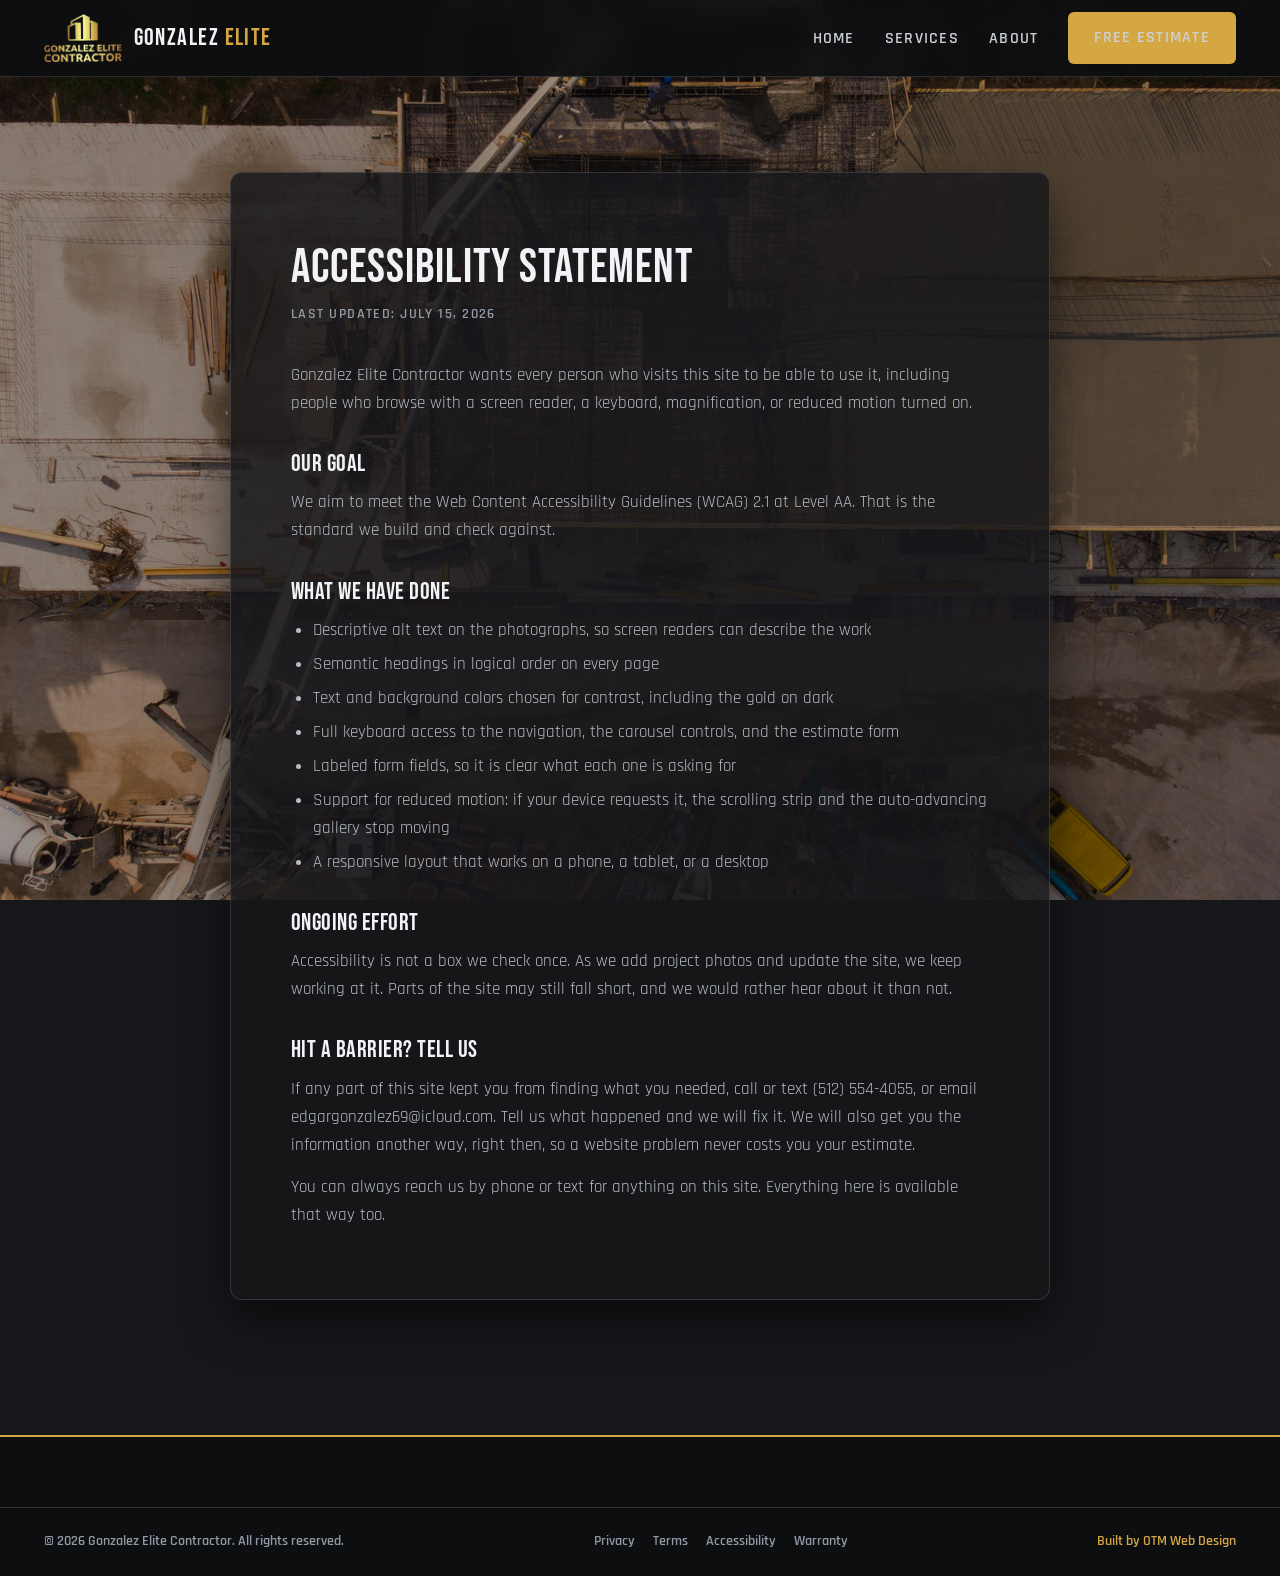
<file: accessibility.html>
<!DOCTYPE html>
<html lang="en">
<head>
  <meta charset="UTF-8">
  <meta name="viewport" content="width=device-width, initial-scale=1.0">
  <title>Accessibility | Gonzalez Elite Contractor | Round Rock, TX</title>
  <meta name="description" content="Accessibility statement for the Gonzalez Elite Contractor website, including our WCAG 2.1 AA goal and how to reach us if you hit a barrier.">
  <meta name="robots" content="noindex">
  <link rel="icon" type="image/png" href="assets/favicon.png">
  <link rel="apple-touch-icon" href="assets/favicon.png">
  <link rel="preconnect" href="https://fonts.googleapis.com">
  <link rel="preconnect" href="https://fonts.gstatic.com" crossorigin>
  <link href="https://fonts.googleapis.com/css2?family=Bebas+Neue&family=Rajdhani:wght@500;600;700&display=swap" rel="stylesheet">
  <link rel="stylesheet" href="styles.css">
</head>
<body data-page="legal">

  <nav class="site-nav">
    <div class="nav-inner">
      <a class="nav-brand" href="index.html">
        <img src="assets/logo.png" alt="Gonzalez Elite Contractor logo">
        <span class="brand-word">Gonzalez <span class="accent-gold">Elite</span></span>
      </a>
      <button class="nav-toggle" aria-label="Toggle menu" aria-expanded="false">
        <span></span><span></span><span></span>
      </button>
      <ul class="nav-links">
        <li><a href="index.html" data-nav="home">Home</a></li>
        <li><a href="services.html" data-nav="services">Services</a></li>
        <li><a href="about.html" data-nav="about">About</a></li>
        <li><a class="btn btn-gold" href="book.html">Free Estimate</a></li>
      </ul>
    </div>
  </nav>

  <section class="section">
    <div class="container">
      <div class="section-card legal-body">
        <h1>Accessibility Statement</h1>
        <p class="legal-updated">Last updated: July 15, 2026</p>

        <p>Gonzalez Elite Contractor wants every person who visits this site to be able to use it, including people who browse with a screen reader, a keyboard, magnification, or reduced motion turned on.</p>

        <h2>Our Goal</h2>
        <p>We aim to meet the Web Content Accessibility Guidelines (WCAG) 2.1 at Level AA. That is the standard we build and check against.</p>

        <h2>What We Have Done</h2>
        <ul>
          <li>Descriptive alt text on the photographs, so screen readers can describe the work</li>
          <li>Semantic headings in logical order on every page</li>
          <li>Text and background colors chosen for contrast, including the gold on dark</li>
          <li>Full keyboard access to the navigation, the carousel controls, and the estimate form</li>
          <li>Labeled form fields, so it is clear what each one is asking for</li>
          <li>Support for reduced motion: if your device requests it, the scrolling strip and the auto-advancing gallery stop moving</li>
          <li>A responsive layout that works on a phone, a tablet, or a desktop</li>
        </ul>

        <h2>Ongoing Effort</h2>
        <p>Accessibility is not a box we check once. As we add project photos and update the site, we keep working at it. Parts of the site may still fall short, and we would rather hear about it than not.</p>

        <h2>Hit a Barrier? Tell Us</h2>
        <p>If any part of this site kept you from finding what you needed, call or text (512) 554-4055, or email edgargonzalez69@icloud.com. Tell us what happened and we will fix it. We will also get you the information another way, right then, so a website problem never costs you your estimate.</p>

        <p>You can always reach us by phone or text for anything on this site. Everything here is available that way too.</p>
      </div>
    </div>
  </section>

  <footer class="site-footer">
    <div class="footer-bottom">
      <div class="container footer-bottom-inner">
        <p>&copy; <span id="year">2026</span> Gonzalez Elite Contractor. All rights reserved.</p>
        <div class="footer-legal">
          <a href="privacy.html">Privacy</a>
          <a href="terms.html">Terms</a>
          <a href="accessibility.html">Accessibility</a>
          <a href="warranty.html">Warranty</a>
        </div>
        <a class="otm-credit" href="https://otm-designs.com" target="_blank" rel="noopener">Built by OTM Web Design</a>
      </div>
    </div>
  </footer>

  <script src="script.js"></script>
</body>
</html>
</file>
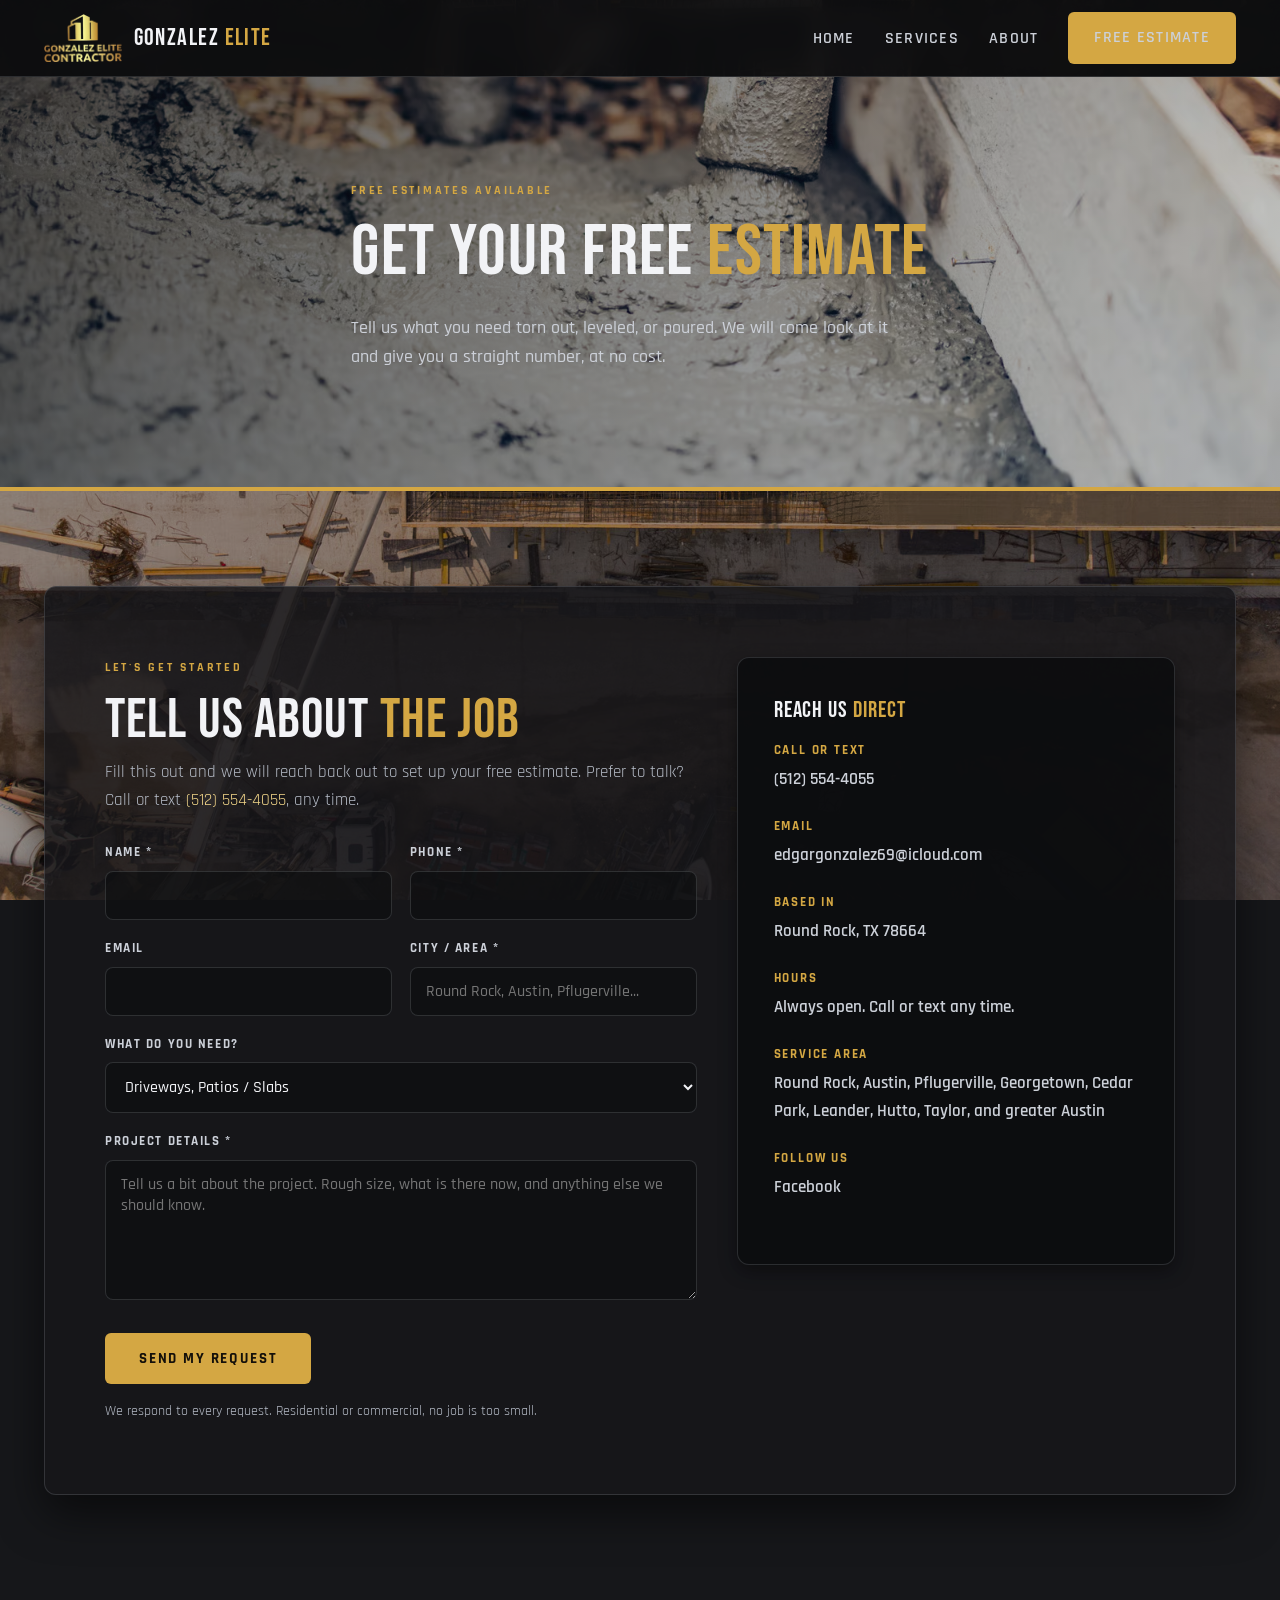
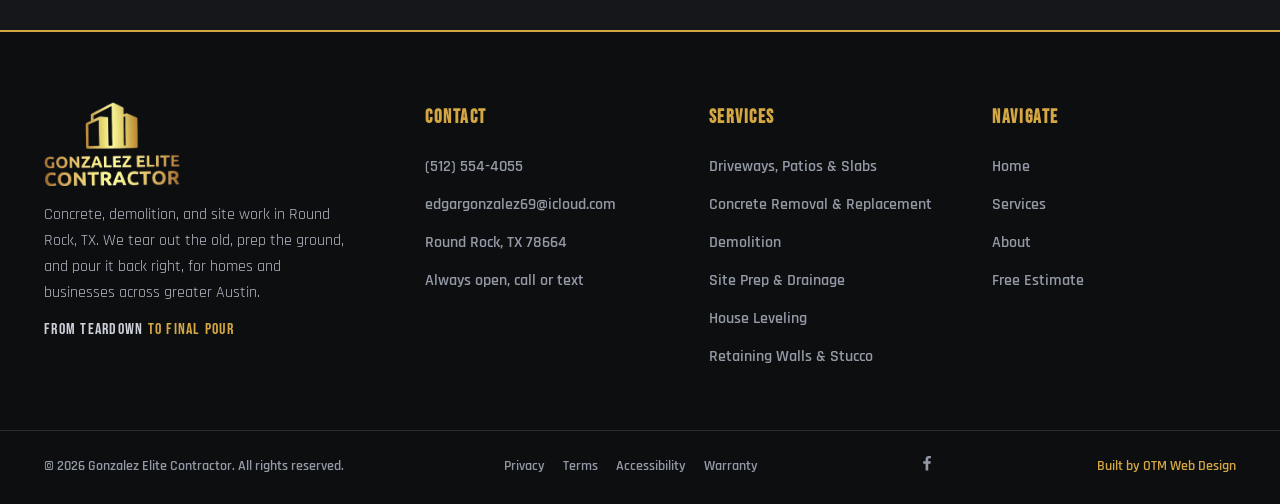
<file: book.html>
<!DOCTYPE html>
<html lang="en">
<head>
  <meta charset="UTF-8">
  <meta name="viewport" content="width=device-width, initial-scale=1.0">
  <title>Free Estimate | Gonzalez Elite Contractor | Round Rock, TX</title>
  <meta name="description" content="Request a free concrete, demolition, or site work estimate from Gonzalez Elite Contractor. Call or text (512) 554-4055. Serving Round Rock and greater Austin.">
  <link rel="canonical" href="https://one-true-mission.github.io/gonzalez-elite-contractor/book.html">
  <link rel="icon" type="image/png" href="assets/favicon.png">
  <link rel="apple-touch-icon" href="assets/favicon.png">

  <meta property="og:type" content="website">
  <meta property="og:site_name" content="Gonzalez Elite Contractor">
  <meta property="og:title" content="Free Estimate | Gonzalez Elite Contractor | Round Rock, TX">
  <meta property="og:description" content="Request a free concrete, demolition, or site work estimate from Gonzalez Elite Contractor. Call or text (512) 554-4055. Serving Round Rock and greater Austin.">
  <meta property="og:url" content="https://one-true-mission.github.io/gonzalez-elite-contractor/book.html">
  <meta property="og:image" content="https://one-true-mission.github.io/gonzalez-elite-contractor/assets/og-image.jpg">
  <meta property="og:image:width" content="1200">
  <meta property="og:image:height" content="630">
  <meta property="og:image:alt" content="Gonzalez Elite Contractor">
  <meta name="twitter:card" content="summary_large_image">
  <meta name="twitter:title" content="Free Estimate | Gonzalez Elite Contractor | Round Rock, TX">
  <meta name="twitter:description" content="Request a free concrete, demolition, or site work estimate from Gonzalez Elite Contractor. Call or text (512) 554-4055. Serving Round Rock and greater Austin.">
  <meta name="twitter:image" content="https://one-true-mission.github.io/gonzalez-elite-contractor/assets/og-image.jpg">

  <link rel="preconnect" href="https://fonts.googleapis.com">
  <link rel="preconnect" href="https://fonts.gstatic.com" crossorigin>
  <link href="https://fonts.googleapis.com/css2?family=Bebas+Neue&family=Rajdhani:wght@500;600;700&display=swap" rel="stylesheet">
  <link rel="stylesheet" href="styles.css">
</head>
<body data-page="book">

  <nav class="site-nav">
    <div class="nav-inner">
      <a class="nav-brand" href="index.html">
        <img src="assets/logo.png" alt="Gonzalez Elite Contractor logo">
        <span class="brand-word">Gonzalez <span class="accent-gold">Elite</span></span>
      </a>
      <button class="nav-toggle" aria-label="Toggle menu" aria-expanded="false">
        <span></span><span></span><span></span>
      </button>
      <ul class="nav-links">
        <li><a href="index.html" data-nav="home">Home</a></li>
        <li><a href="services.html" data-nav="services">Services</a></li>
        <li><a href="about.html" data-nav="about">About</a></li>
        <li><a class="btn btn-gold" href="book.html">Free Estimate</a></li>
      </ul>
    </div>
  </nav>

  <header class="page-hero hero-book">
    <div class="container">
      <div class="hero-content">
        <span class="eyebrow">Free Estimates Available</span>
        <h1>Get Your Free <span class="accent-gold">Estimate</span></h1>
        <p class="lead">Tell us what you need torn out, leveled, or poured. We will come look at it and give you a straight number, at no cost.</p>
      </div>
    </div>
  </header>

  <section class="section">
    <div class="container">
      <div class="section-card">
        <div class="book-grid">
          <div class="form-panel">
            <span class="eyebrow">Let's Get Started</span>
            <h2>Tell Us About <span class="accent-gold">The Job</span></h2>
            <p>Fill this out and we will reach back out to set up your free estimate. Prefer to talk? Call or text <a href="tel:+15125544055">(512) 554-4055</a>, any time.</p>
            <form action="https://formspree.io/f/YOUR_FORMSPREE_ENDPOINT_HERE" method="POST" data-validate>
              <input type="hidden" name="_next" value="https://one-true-mission.github.io/gonzalez-elite-contractor/thank-you.html">
              <input type="hidden" name="_subject" value="New Free Estimate Request - Gonzalez Elite Website">
              <div class="form-grid">
                <div class="form-field">
                  <label for="name">Name *</label>
                  <input type="text" id="name" name="name" required autocomplete="name">
                </div>
                <div class="form-field">
                  <label for="phone">Phone *</label>
                  <input type="tel" id="phone" name="phone" required autocomplete="tel">
                </div>
                <div class="form-field">
                  <label for="email">Email</label>
                  <input type="email" id="email" name="email" autocomplete="email">
                </div>
                <div class="form-field">
                  <label for="city">City / Area *</label>
                  <input type="text" id="city" name="city" required placeholder="Round Rock, Austin, Pflugerville...">
                </div>
                <div class="form-field full">
                  <label for="service">What Do You Need?</label>
                  <select id="service" name="service">
                    <option value="Driveways, Patios / Slabs">Driveways, Patios / Slabs</option>
                    <option value="Concrete Removal / Replacement">Concrete Removal / Replacement</option>
                    <option value="Residential / Commercial Demolition">Residential / Commercial Demolition</option>
                    <option value="Site Prep, Grading / Drainage">Site Prep, Grading / Drainage</option>
                    <option value="House Leveling / Pier and Beam">House Leveling / Pier and Beam</option>
                    <option value="Retaining Walls / Stucco">Retaining Walls / Stucco</option>
                    <option value="Something Else">Something Else</option>
                  </select>
                </div>
                <div class="form-field full">
                  <label for="message">Project Details *</label>
                  <textarea id="message" name="message" required placeholder="Tell us a bit about the project. Rough size, what is there now, and anything else we should know."></textarea>
                </div>
              </div>
              <button class="btn btn-gold" type="submit">Send My Request</button>
              <p class="form-note">We respond to every request. Residential or commercial, no job is too small.</p>
            </form>
          </div>
          <aside class="contact-panel">
            <h3>Reach Us <span class="accent-gold">Direct</span></h3>
            <div class="contact-item">
              <strong>Call or Text</strong>
              <a href="tel:+15125544055">(512) 554-4055</a>
            </div>
            <div class="contact-item">
              <strong>Email</strong>
              <a href="mailto:edgargonzalez69@icloud.com">edgargonzalez69@icloud.com</a>
            </div>
            <div class="contact-item">
              <strong>Based In</strong>
              <span>Round Rock, TX 78664</span>
            </div>
            <div class="contact-item">
              <strong>Hours</strong>
              <span>Always open. Call or text any time.</span>
            </div>
            <div class="contact-item">
              <strong>Service Area</strong>
              <span>Round Rock, Austin, Pflugerville, Georgetown, Cedar Park, Leander, Hutto, Taylor, and greater Austin</span>
            </div>
            <div class="contact-item">
              <strong>Follow Us</strong>
              <a href="https://www.facebook.com/search/top?q=Gonzalez%20Elite%20Contractor" target="_blank" rel="noopener">Facebook</a>
            </div>
          </aside>
        </div>
      </div>
    </div>
  </section>

  <footer class="site-footer">
    <div class="container">
      <div class="footer-grid">
        <div class="footer-brand">
          <img src="assets/logo.png" alt="Gonzalez Elite Contractor logo">
          <p>Concrete, demolition, and site work in Round Rock, TX. We tear out the old, prep the ground, and pour it back right, for homes and businesses across greater Austin.</p>
          <p class="footer-tag">From Teardown <span class="accent-gold">To Final Pour</span></p>
        </div>
        <div class="footer-col">
          <h4>Contact</h4>
          <ul>
            <li><a href="tel:+15125544055">(512) 554-4055</a></li>
            <li><a href="mailto:edgargonzalez69@icloud.com">edgargonzalez69@icloud.com</a></li>
            <li><span>Round Rock, TX 78664</span></li>
            <li><span>Always open, call or text</span></li>
          </ul>
        </div>
        <div class="footer-col">
          <h4>Services</h4>
          <ul>
            <li><a href="services.html">Driveways, Patios &amp; Slabs</a></li>
            <li><a href="services.html">Concrete Removal &amp; Replacement</a></li>
            <li><a href="services.html">Demolition</a></li>
            <li><a href="services.html">Site Prep &amp; Drainage</a></li>
            <li><a href="services.html">House Leveling</a></li>
            <li><a href="services.html">Retaining Walls &amp; Stucco</a></li>
          </ul>
        </div>
        <div class="footer-col">
          <h4>Navigate</h4>
          <ul>
            <li><a href="index.html">Home</a></li>
            <li><a href="services.html">Services</a></li>
            <li><a href="about.html">About</a></li>
            <li><a href="book.html">Free Estimate</a></li>
          </ul>
        </div>
      </div>
    </div>
    <div class="footer-bottom">
      <div class="container footer-bottom-inner">
        <p>&copy; <span id="year">2026</span> Gonzalez Elite Contractor. All rights reserved.</p>
        <div class="footer-legal">
          <a href="privacy.html">Privacy</a>
          <a href="terms.html">Terms</a>
          <a href="accessibility.html">Accessibility</a>
          <a href="warranty.html">Warranty</a>
        </div>
        <div class="footer-social">
          <a href="https://www.facebook.com/search/top?q=Gonzalez%20Elite%20Contractor" aria-label="Facebook" target="_blank" rel="noopener">
            <svg viewBox="0 0 24 24" xmlns="http://www.w3.org/2000/svg"><path d="M13.5 21v-8h2.7l.4-3.1h-3.1V7.9c0-.9.3-1.5 1.6-1.5h1.6V3.6c-.3 0-1.3-.1-2.4-.1-2.4 0-4 1.4-4 4.1v2.3H7.5V13h2.8v8h3.2z"/></svg>
          </a>
        </div>
        <a class="otm-credit" href="https://otm-designs.com" target="_blank" rel="noopener">Built by OTM Web Design</a>
      </div>
    </div>
  </footer>

  <script src="script.js"></script>
</body>
</html>
</file>
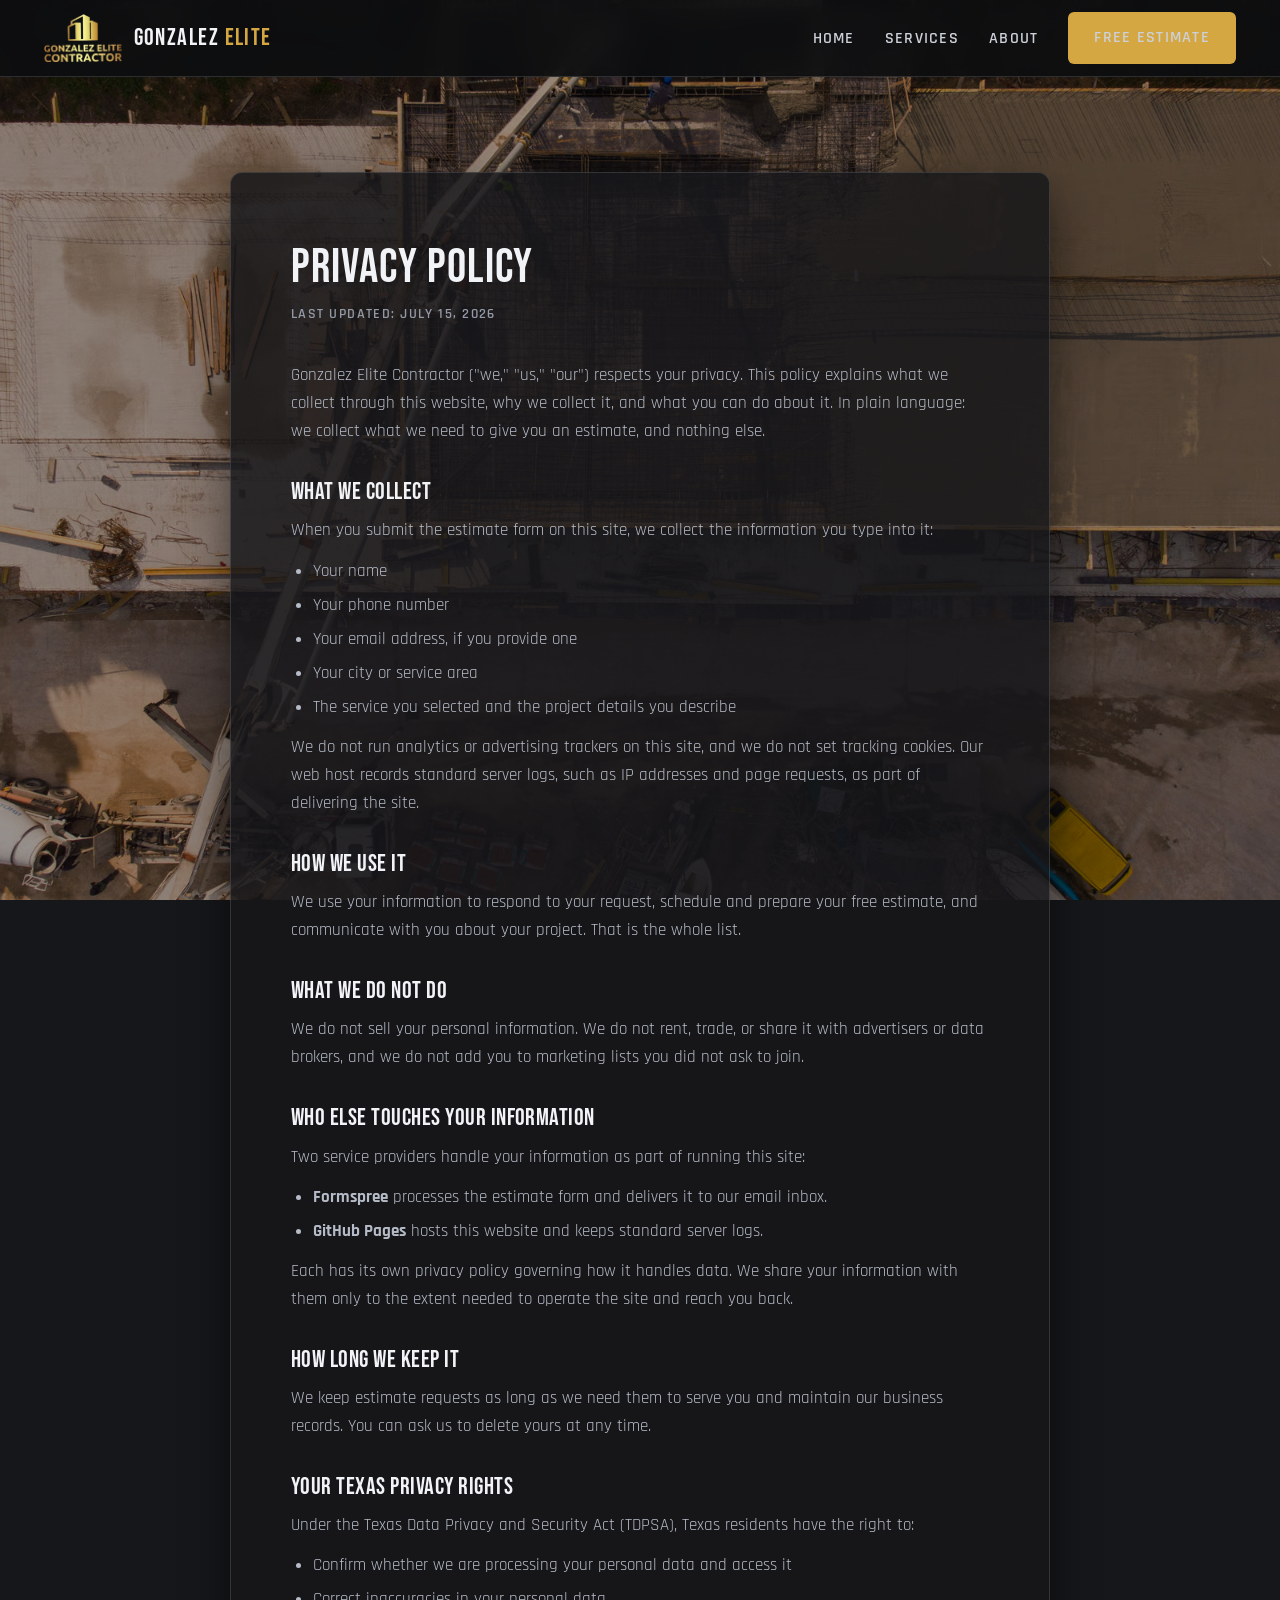
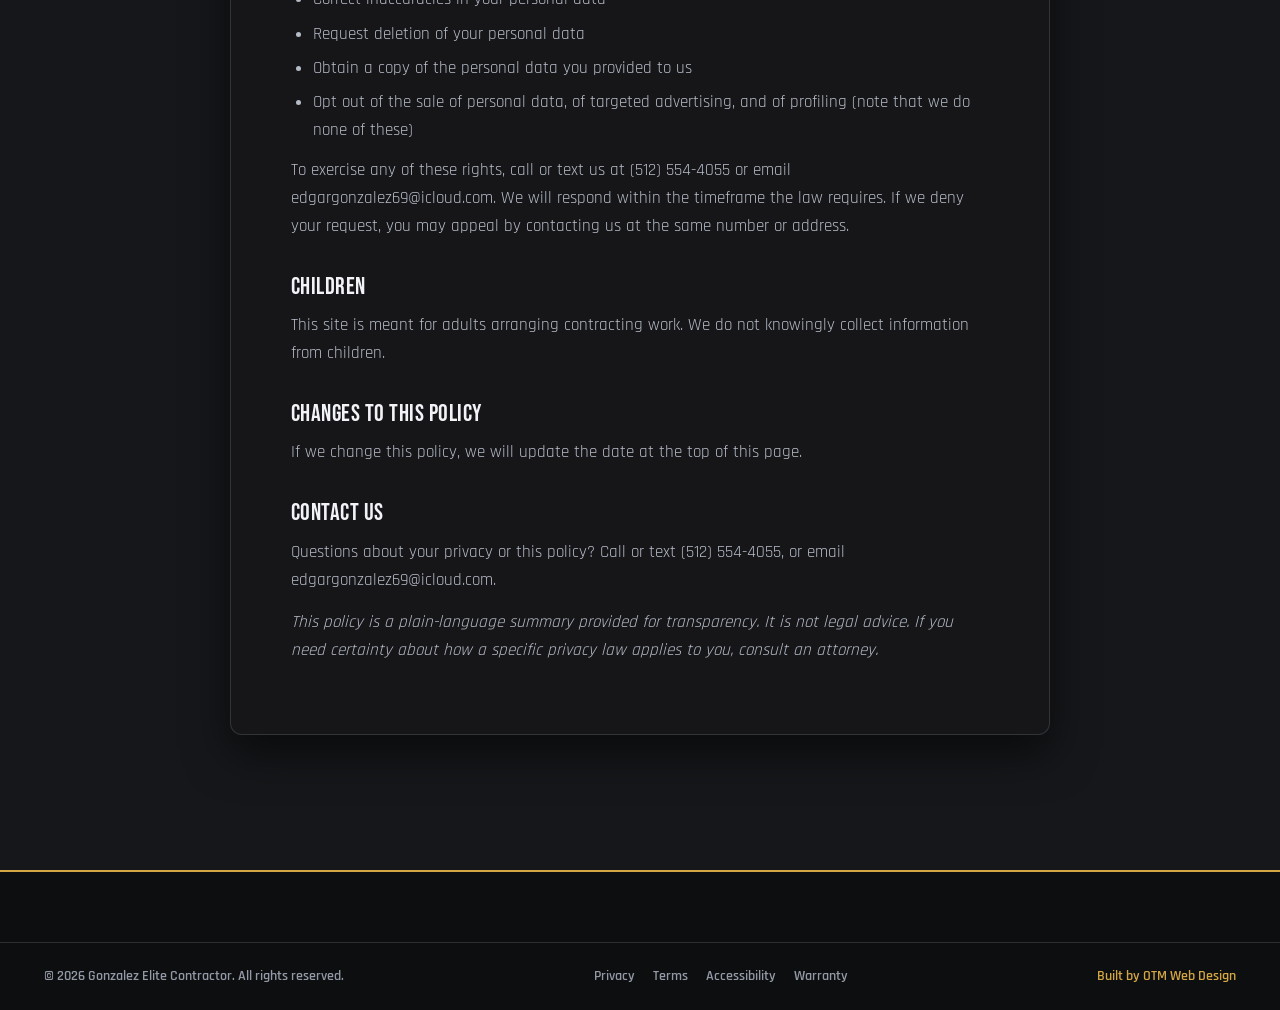
<file: privacy.html>
<!DOCTYPE html>
<html lang="en">
<head>
  <meta charset="UTF-8">
  <meta name="viewport" content="width=device-width, initial-scale=1.0">
  <title>Privacy Policy | Gonzalez Elite Contractor | Round Rock, TX</title>
  <meta name="description" content="Privacy policy for Gonzalez Elite Contractor, including what we collect through our estimate form and your Texas consumer privacy rights.">
  <meta name="robots" content="noindex">
  <link rel="icon" type="image/png" href="assets/favicon.png">
  <link rel="apple-touch-icon" href="assets/favicon.png">
  <link rel="preconnect" href="https://fonts.googleapis.com">
  <link rel="preconnect" href="https://fonts.gstatic.com" crossorigin>
  <link href="https://fonts.googleapis.com/css2?family=Bebas+Neue&family=Rajdhani:wght@500;600;700&display=swap" rel="stylesheet">
  <link rel="stylesheet" href="styles.css">
</head>
<body data-page="legal">

  <nav class="site-nav">
    <div class="nav-inner">
      <a class="nav-brand" href="index.html">
        <img src="assets/logo.png" alt="Gonzalez Elite Contractor logo">
        <span class="brand-word">Gonzalez <span class="accent-gold">Elite</span></span>
      </a>
      <button class="nav-toggle" aria-label="Toggle menu" aria-expanded="false">
        <span></span><span></span><span></span>
      </button>
      <ul class="nav-links">
        <li><a href="index.html" data-nav="home">Home</a></li>
        <li><a href="services.html" data-nav="services">Services</a></li>
        <li><a href="about.html" data-nav="about">About</a></li>
        <li><a class="btn btn-gold" href="book.html">Free Estimate</a></li>
      </ul>
    </div>
  </nav>

  <section class="section">
    <div class="container">
      <div class="section-card legal-body">
        <h1>Privacy Policy</h1>
        <p class="legal-updated">Last updated: July 15, 2026</p>

        <p>Gonzalez Elite Contractor ("we," "us," "our") respects your privacy. This policy explains what we collect through this website, why we collect it, and what you can do about it. In plain language: we collect what we need to give you an estimate, and nothing else.</p>

        <h2>What We Collect</h2>
        <p>When you submit the estimate form on this site, we collect the information you type into it:</p>
        <ul>
          <li>Your name</li>
          <li>Your phone number</li>
          <li>Your email address, if you provide one</li>
          <li>Your city or service area</li>
          <li>The service you selected and the project details you describe</li>
        </ul>
        <p>We do not run analytics or advertising trackers on this site, and we do not set tracking cookies. Our web host records standard server logs, such as IP addresses and page requests, as part of delivering the site.</p>

        <h2>How We Use It</h2>
        <p>We use your information to respond to your request, schedule and prepare your free estimate, and communicate with you about your project. That is the whole list.</p>

        <h2>What We Do Not Do</h2>
        <p>We do not sell your personal information. We do not rent, trade, or share it with advertisers or data brokers, and we do not add you to marketing lists you did not ask to join.</p>

        <h2>Who Else Touches Your Information</h2>
        <p>Two service providers handle your information as part of running this site:</p>
        <ul>
          <li><strong>Formspree</strong> processes the estimate form and delivers it to our email inbox.</li>
          <li><strong>GitHub Pages</strong> hosts this website and keeps standard server logs.</li>
        </ul>
        <p>Each has its own privacy policy governing how it handles data. We share your information with them only to the extent needed to operate the site and reach you back.</p>

        <h2>How Long We Keep It</h2>
        <p>We keep estimate requests as long as we need them to serve you and maintain our business records. You can ask us to delete yours at any time.</p>

        <h2>Your Texas Privacy Rights</h2>
        <p>Under the Texas Data Privacy and Security Act (TDPSA), Texas residents have the right to:</p>
        <ul>
          <li>Confirm whether we are processing your personal data and access it</li>
          <li>Correct inaccuracies in your personal data</li>
          <li>Request deletion of your personal data</li>
          <li>Obtain a copy of the personal data you provided to us</li>
          <li>Opt out of the sale of personal data, of targeted advertising, and of profiling (note that we do none of these)</li>
        </ul>
        <p>To exercise any of these rights, call or text us at (512) 554-4055 or email edgargonzalez69@icloud.com. We will respond within the timeframe the law requires. If we deny your request, you may appeal by contacting us at the same number or address.</p>

        <h2>Children</h2>
        <p>This site is meant for adults arranging contracting work. We do not knowingly collect information from children.</p>

        <h2>Changes to This Policy</h2>
        <p>If we change this policy, we will update the date at the top of this page.</p>

        <h2>Contact Us</h2>
        <p>Questions about your privacy or this policy? Call or text (512) 554-4055, or email edgargonzalez69@icloud.com.</p>

        <p><em>This policy is a plain-language summary provided for transparency. It is not legal advice. If you need certainty about how a specific privacy law applies to you, consult an attorney.</em></p>
      </div>
    </div>
  </section>

  <footer class="site-footer">
    <div class="footer-bottom">
      <div class="container footer-bottom-inner">
        <p>&copy; <span id="year">2026</span> Gonzalez Elite Contractor. All rights reserved.</p>
        <div class="footer-legal">
          <a href="privacy.html">Privacy</a>
          <a href="terms.html">Terms</a>
          <a href="accessibility.html">Accessibility</a>
          <a href="warranty.html">Warranty</a>
        </div>
        <a class="otm-credit" href="https://otm-designs.com" target="_blank" rel="noopener">Built by OTM Web Design</a>
      </div>
    </div>
  </footer>

  <script src="script.js"></script>
</body>
</html>
</file>
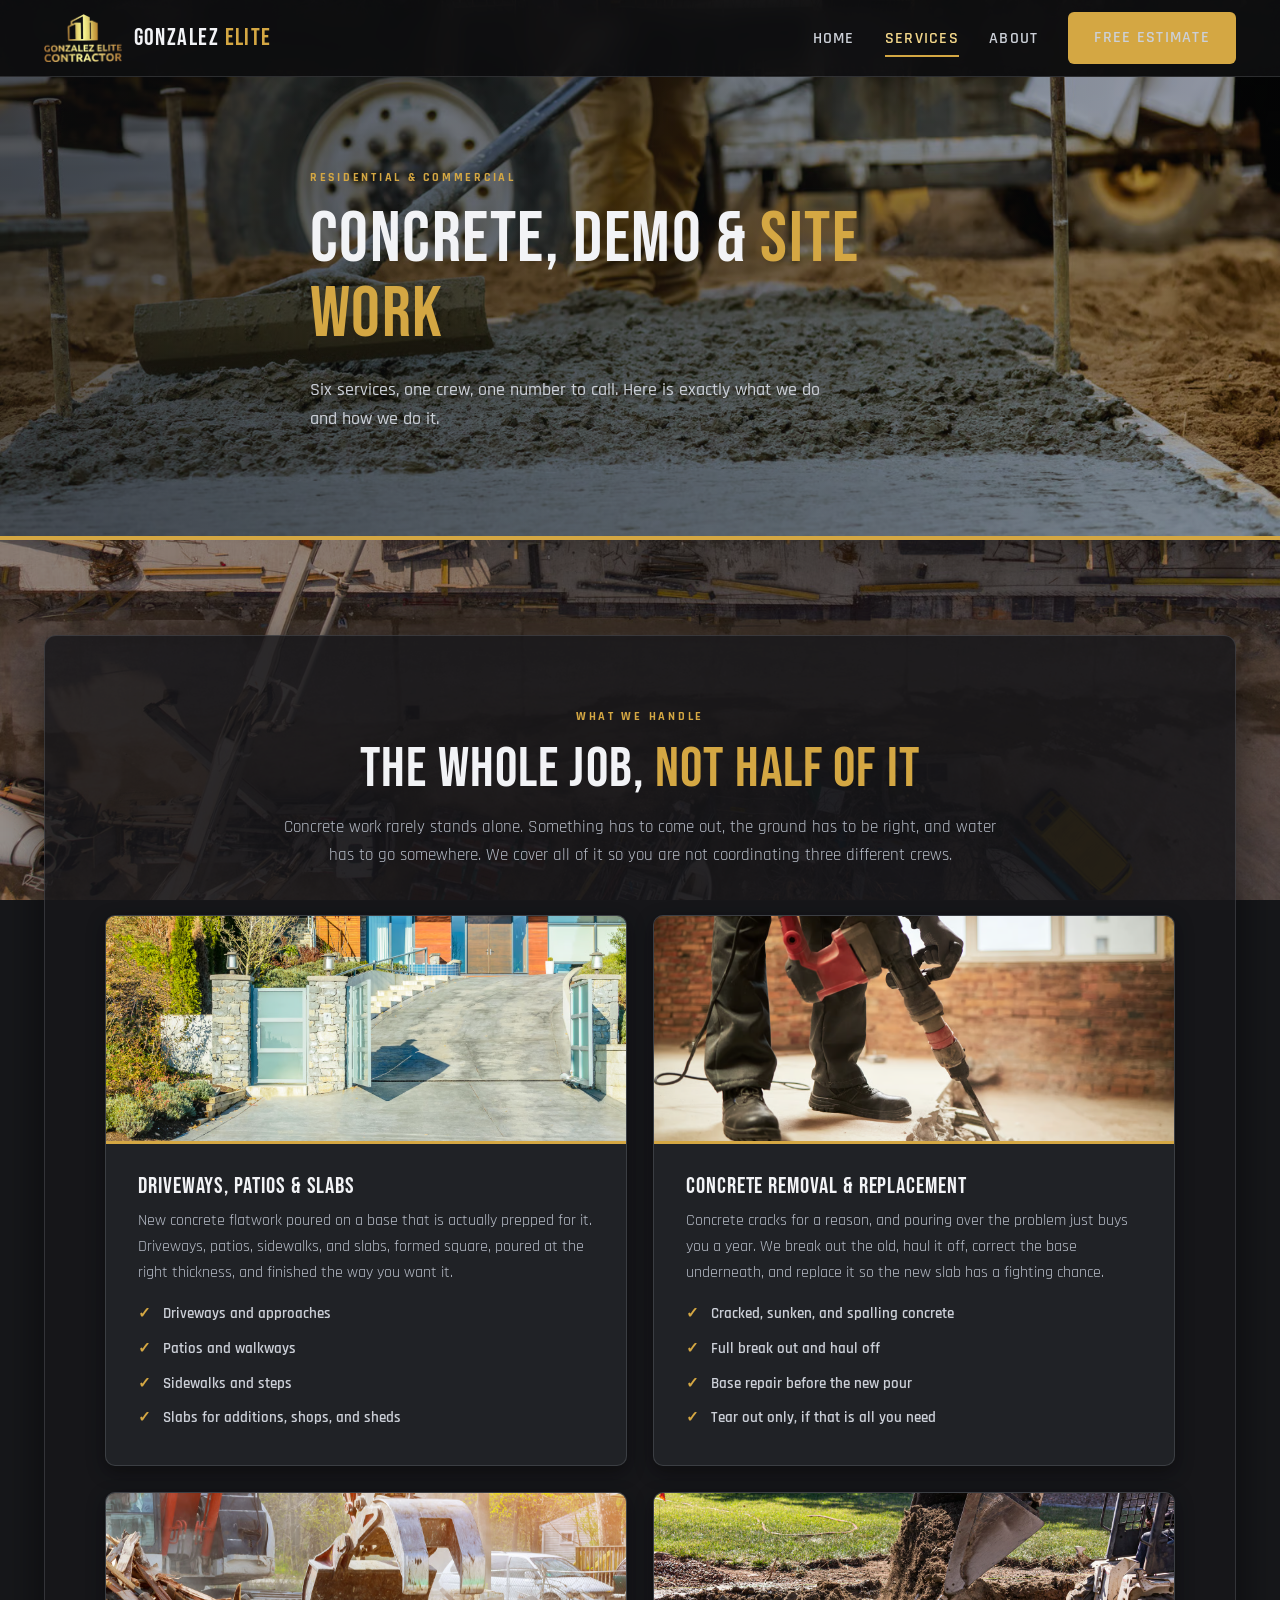
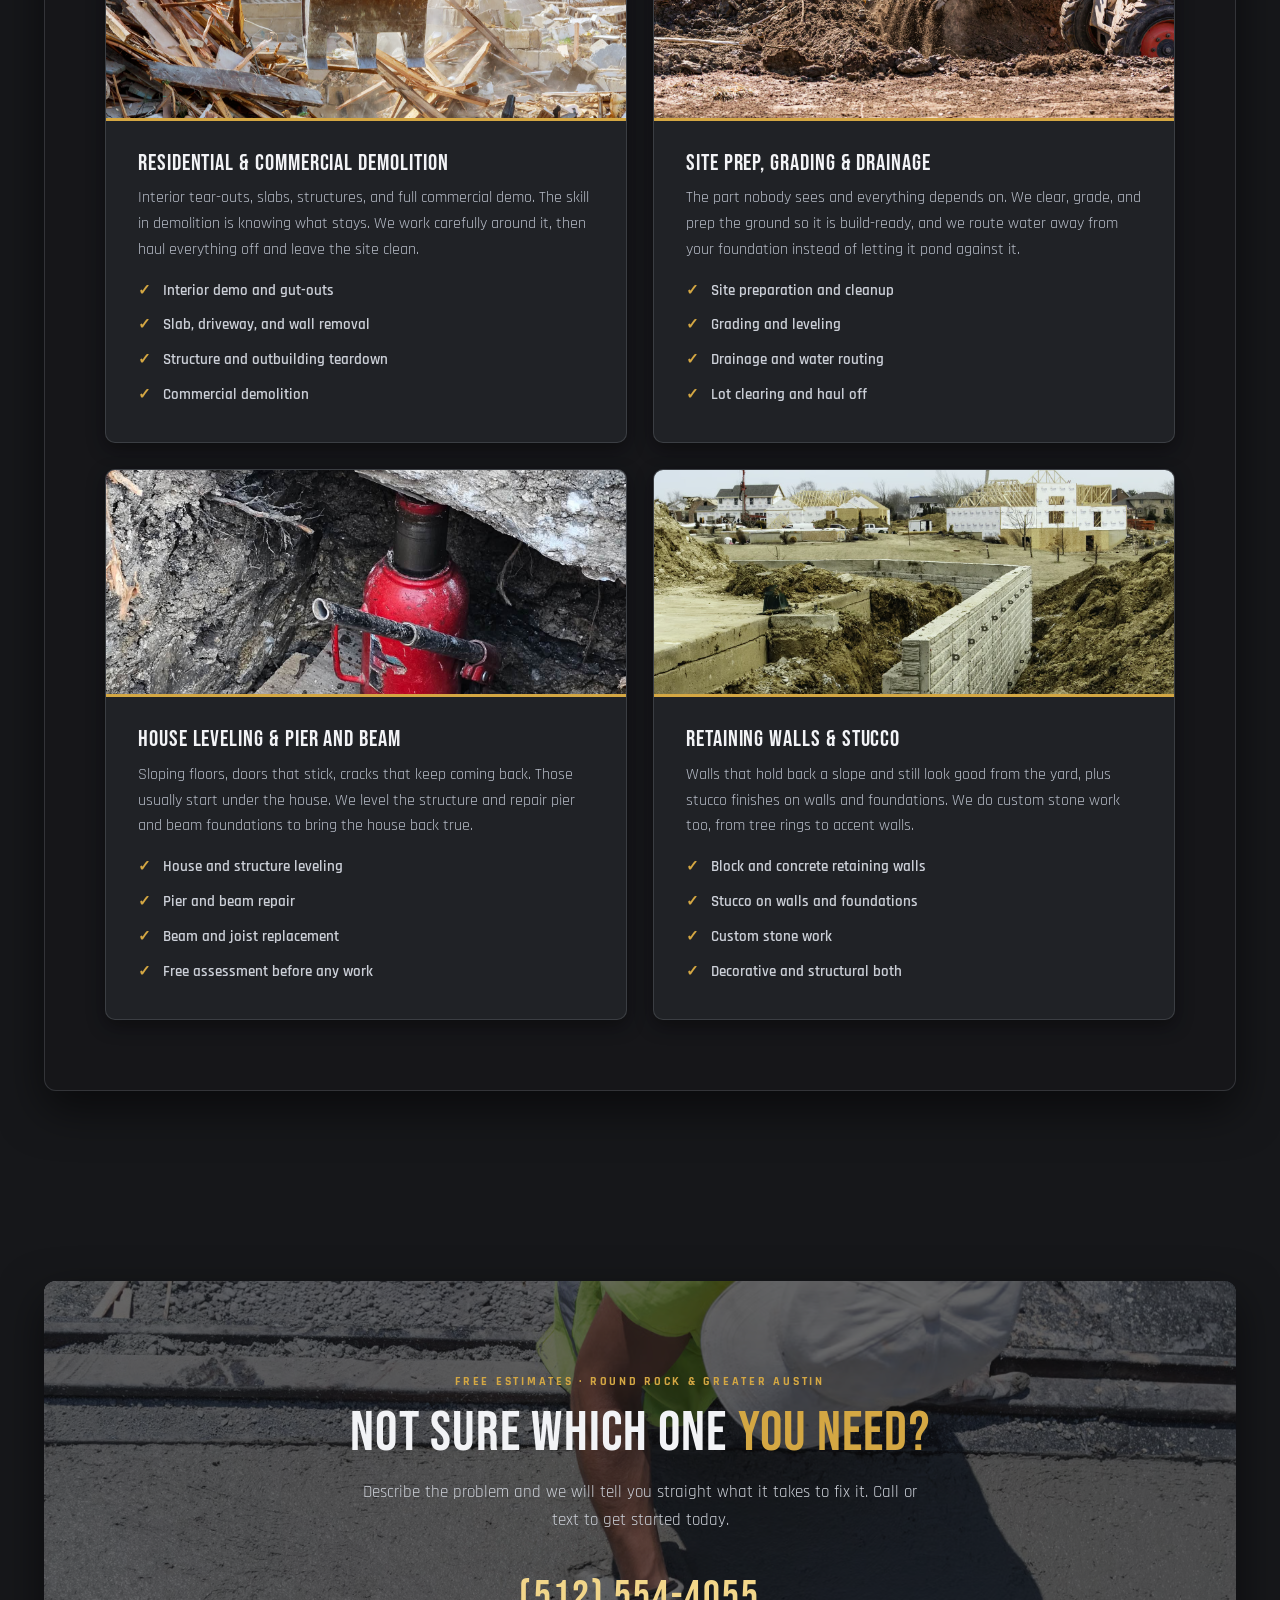
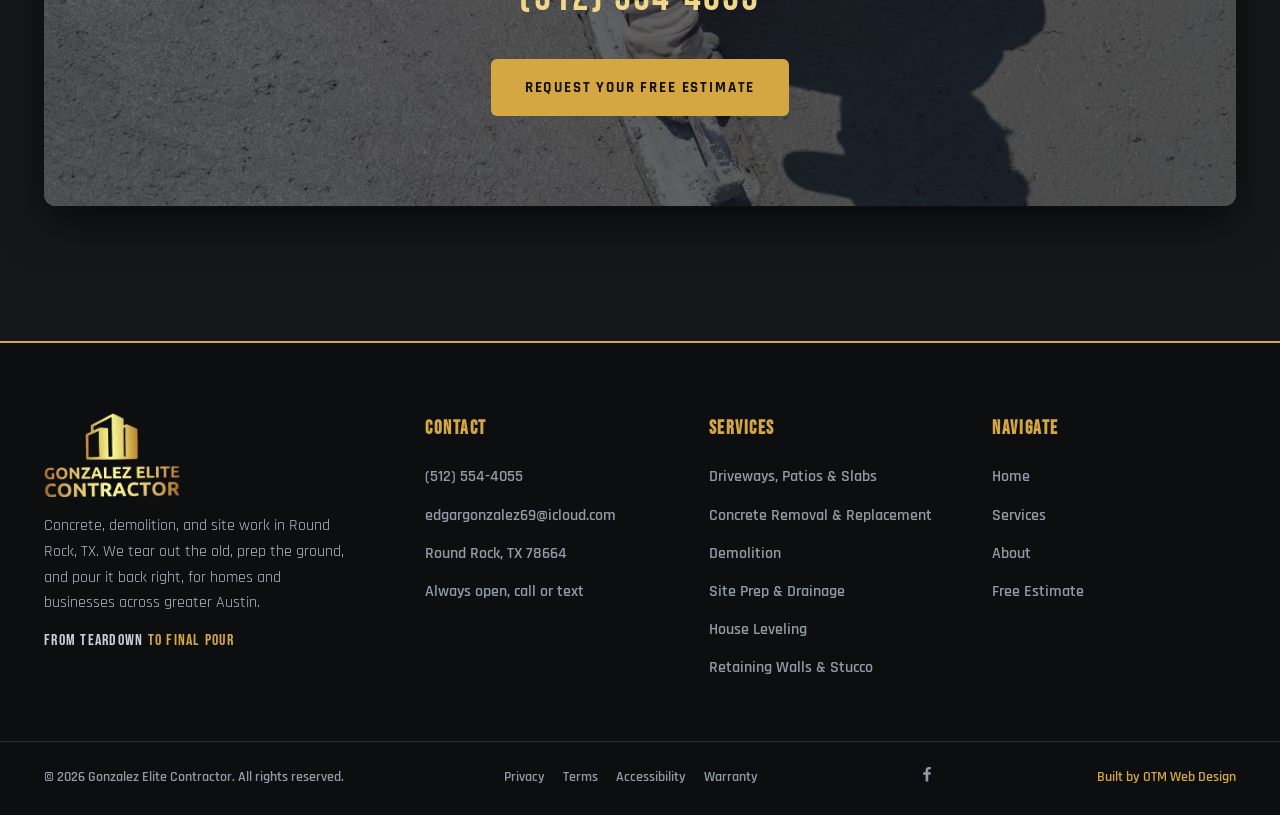
<file: services.html>
<!DOCTYPE html>
<html lang="en">
<head>
  <meta charset="UTF-8">
  <meta name="viewport" content="width=device-width, initial-scale=1.0">
  <title>Services | Concrete, Demolition &amp; Site Work | Round Rock, TX</title>
  <meta name="description" content="Concrete driveways, patios and slabs, concrete removal and replacement, demolition, site prep, drainage, house leveling, and retaining walls in Round Rock, TX.">
  <link rel="canonical" href="https://one-true-mission.github.io/gonzalez-elite-contractor/services.html">
  <link rel="icon" type="image/png" href="assets/favicon.png">
  <link rel="apple-touch-icon" href="assets/favicon.png">

  <meta property="og:type" content="website">
  <meta property="og:site_name" content="Gonzalez Elite Contractor">
  <meta property="og:title" content="Services | Concrete, Demolition &amp; Site Work | Round Rock, TX">
  <meta property="og:description" content="Concrete driveways, patios and slabs, concrete removal and replacement, demolition, site prep, drainage, house leveling, and retaining walls in Round Rock, TX.">
  <meta property="og:url" content="https://one-true-mission.github.io/gonzalez-elite-contractor/services.html">
  <meta property="og:image" content="https://one-true-mission.github.io/gonzalez-elite-contractor/assets/og-image.jpg">
  <meta property="og:image:width" content="1200">
  <meta property="og:image:height" content="630">
  <meta property="og:image:alt" content="Gonzalez Elite Contractor">
  <meta name="twitter:card" content="summary_large_image">
  <meta name="twitter:title" content="Services | Concrete, Demolition &amp; Site Work | Round Rock, TX">
  <meta name="twitter:description" content="Concrete driveways, patios and slabs, concrete removal and replacement, demolition, site prep, drainage, house leveling, and retaining walls in Round Rock, TX.">
  <meta name="twitter:image" content="https://one-true-mission.github.io/gonzalez-elite-contractor/assets/og-image.jpg">

  <link rel="preconnect" href="https://fonts.googleapis.com">
  <link rel="preconnect" href="https://fonts.gstatic.com" crossorigin>
  <link href="https://fonts.googleapis.com/css2?family=Bebas+Neue&family=Rajdhani:wght@500;600;700&display=swap" rel="stylesheet">
  <link rel="stylesheet" href="styles.css">
</head>
<body data-page="services">

  <nav class="site-nav">
    <div class="nav-inner">
      <a class="nav-brand" href="index.html">
        <img src="assets/logo.png" alt="Gonzalez Elite Contractor logo">
        <span class="brand-word">Gonzalez <span class="accent-gold">Elite</span></span>
      </a>
      <button class="nav-toggle" aria-label="Toggle menu" aria-expanded="false">
        <span></span><span></span><span></span>
      </button>
      <ul class="nav-links">
        <li><a href="index.html" data-nav="home">Home</a></li>
        <li><a href="services.html" data-nav="services">Services</a></li>
        <li><a href="about.html" data-nav="about">About</a></li>
        <li><a class="btn btn-gold" href="book.html">Free Estimate</a></li>
      </ul>
    </div>
  </nav>

  <header class="page-hero hero-services">
    <div class="container">
      <div class="hero-content">
        <span class="eyebrow">Residential &amp; Commercial</span>
        <h1>Concrete, Demo &amp; <span class="accent-gold">Site Work</span></h1>
        <p class="lead">Six services, one crew, one number to call. Here is exactly what we do and how we do it.</p>
      </div>
    </div>
  </header>

  <section class="section">
    <div class="container">
      <div class="section-card">
        <div class="section-head centered">
          <span class="eyebrow">What We Handle</span>
          <h2>The Whole Job, <span class="accent-gold">Not Half of It</span></h2>
          <p>Concrete work rarely stands alone. Something has to come out, the ground has to be right, and water has to go somewhere. We cover all of it so you are not coordinating three different crews.</p>
        </div>
        <div class="services-detail-grid">

          <article class="service-card">
            <img src="assets/service-concrete.jpg" alt="Freshly poured and finished concrete driveway">
            <div class="card-body">
              <h3>Driveways, Patios &amp; Slabs</h3>
              <p>New concrete flatwork poured on a base that is actually prepped for it. Driveways, patios, sidewalks, and slabs, formed square, poured at the right thickness, and finished the way you want it.</p>
              <ul class="check-list">
                <li>Driveways and approaches</li>
                <li>Patios and walkways</li>
                <li>Sidewalks and steps</li>
                <li>Slabs for additions, shops, and sheds</li>
              </ul>
            </div>
          </article>

          <article class="service-card">
            <img src="assets/service-removal.jpg" alt="Old concrete being broken out for replacement">
            <div class="card-body">
              <h3>Concrete Removal &amp; Replacement</h3>
              <p>Concrete cracks for a reason, and pouring over the problem just buys you a year. We break out the old, haul it off, correct the base underneath, and replace it so the new slab has a fighting chance.</p>
              <ul class="check-list">
                <li>Cracked, sunken, and spalling concrete</li>
                <li>Full break out and haul off</li>
                <li>Base repair before the new pour</li>
                <li>Tear out only, if that is all you need</li>
              </ul>
            </div>
          </article>

          <article class="service-card">
            <img src="assets/service-demolition.jpg" alt="Commercial demolition work in progress">
            <div class="card-body">
              <h3>Residential &amp; Commercial Demolition</h3>
              <p>Interior tear-outs, slabs, structures, and full commercial demo. The skill in demolition is knowing what stays. We work carefully around it, then haul everything off and leave the site clean.</p>
              <ul class="check-list">
                <li>Interior demo and gut-outs</li>
                <li>Slab, driveway, and wall removal</li>
                <li>Structure and outbuilding teardown</li>
                <li>Commercial demolition</li>
              </ul>
            </div>
          </article>

          <article class="service-card">
            <img src="assets/service-site-prep.jpg" alt="Grading and drainage work on a job site">
            <div class="card-body">
              <h3>Site Prep, Grading &amp; Drainage</h3>
              <p>The part nobody sees and everything depends on. We clear, grade, and prep the ground so it is build-ready, and we route water away from your foundation instead of letting it pond against it.</p>
              <ul class="check-list">
                <li>Site preparation and cleanup</li>
                <li>Grading and leveling</li>
                <li>Drainage and water routing</li>
                <li>Lot clearing and haul off</li>
              </ul>
            </div>
          </article>

          <article class="service-card">
            <img src="assets/service-leveling.jpg" alt="Pier and beam foundation leveling">
            <div class="card-body">
              <h3>House Leveling &amp; Pier and Beam</h3>
              <p>Sloping floors, doors that stick, cracks that keep coming back. Those usually start under the house. We level the structure and repair pier and beam foundations to bring the house back true.</p>
              <ul class="check-list">
                <li>House and structure leveling</li>
                <li>Pier and beam repair</li>
                <li>Beam and joist replacement</li>
                <li>Free assessment before any work</li>
              </ul>
            </div>
          </article>

          <article class="service-card">
            <img src="assets/service-retaining-walls.jpg" alt="Retaining wall and stucco finish work">
            <div class="card-body">
              <h3>Retaining Walls &amp; Stucco</h3>
              <p>Walls that hold back a slope and still look good from the yard, plus stucco finishes on walls and foundations. We do custom stone work too, from tree rings to accent walls.</p>
              <ul class="check-list">
                <li>Block and concrete retaining walls</li>
                <li>Stucco on walls and foundations</li>
                <li>Custom stone work</li>
                <li>Decorative and structural both</li>
              </ul>
            </div>
          </article>

        </div>
      </div>
    </div>
  </section>

  <section class="section">
    <div class="container">
      <div class="cta-card">
        <span class="eyebrow">Free Estimates &middot; Round Rock &amp; Greater Austin</span>
        <h2>Not Sure Which One <span class="accent-gold">You Need?</span></h2>
        <p>Describe the problem and we will tell you straight what it takes to fix it. Call or text to get started today.</p>
        <a class="cta-phone" href="tel:+15125544055">(512) 554-4055</a>
        <a class="btn btn-gold" href="book.html">Request Your Free Estimate</a>
      </div>
    </div>
  </section>

  <footer class="site-footer">
    <div class="container">
      <div class="footer-grid">
        <div class="footer-brand">
          <img src="assets/logo.png" alt="Gonzalez Elite Contractor logo">
          <p>Concrete, demolition, and site work in Round Rock, TX. We tear out the old, prep the ground, and pour it back right, for homes and businesses across greater Austin.</p>
          <p class="footer-tag">From Teardown <span class="accent-gold">To Final Pour</span></p>
        </div>
        <div class="footer-col">
          <h4>Contact</h4>
          <ul>
            <li><a href="tel:+15125544055">(512) 554-4055</a></li>
            <li><a href="mailto:edgargonzalez69@icloud.com">edgargonzalez69@icloud.com</a></li>
            <li><span>Round Rock, TX 78664</span></li>
            <li><span>Always open, call or text</span></li>
          </ul>
        </div>
        <div class="footer-col">
          <h4>Services</h4>
          <ul>
            <li><a href="services.html">Driveways, Patios &amp; Slabs</a></li>
            <li><a href="services.html">Concrete Removal &amp; Replacement</a></li>
            <li><a href="services.html">Demolition</a></li>
            <li><a href="services.html">Site Prep &amp; Drainage</a></li>
            <li><a href="services.html">House Leveling</a></li>
            <li><a href="services.html">Retaining Walls &amp; Stucco</a></li>
          </ul>
        </div>
        <div class="footer-col">
          <h4>Navigate</h4>
          <ul>
            <li><a href="index.html">Home</a></li>
            <li><a href="services.html">Services</a></li>
            <li><a href="about.html">About</a></li>
            <li><a href="book.html">Free Estimate</a></li>
          </ul>
        </div>
      </div>
    </div>
    <div class="footer-bottom">
      <div class="container footer-bottom-inner">
        <p>&copy; <span id="year">2026</span> Gonzalez Elite Contractor. All rights reserved.</p>
        <div class="footer-legal">
          <a href="privacy.html">Privacy</a>
          <a href="terms.html">Terms</a>
          <a href="accessibility.html">Accessibility</a>
          <a href="warranty.html">Warranty</a>
        </div>
        <div class="footer-social">
          <a href="https://www.facebook.com/search/top?q=Gonzalez%20Elite%20Contractor" aria-label="Facebook" target="_blank" rel="noopener">
            <svg viewBox="0 0 24 24" xmlns="http://www.w3.org/2000/svg"><path d="M13.5 21v-8h2.7l.4-3.1h-3.1V7.9c0-.9.3-1.5 1.6-1.5h1.6V3.6c-.3 0-1.3-.1-2.4-.1-2.4 0-4 1.4-4 4.1v2.3H7.5V13h2.8v8h3.2z"/></svg>
          </a>
        </div>
        <a class="otm-credit" href="https://otm-designs.com" target="_blank" rel="noopener">Built by OTM Web Design</a>
      </div>
    </div>
  </footer>

  <script src="script.js"></script>
</body>
</html>
</file>
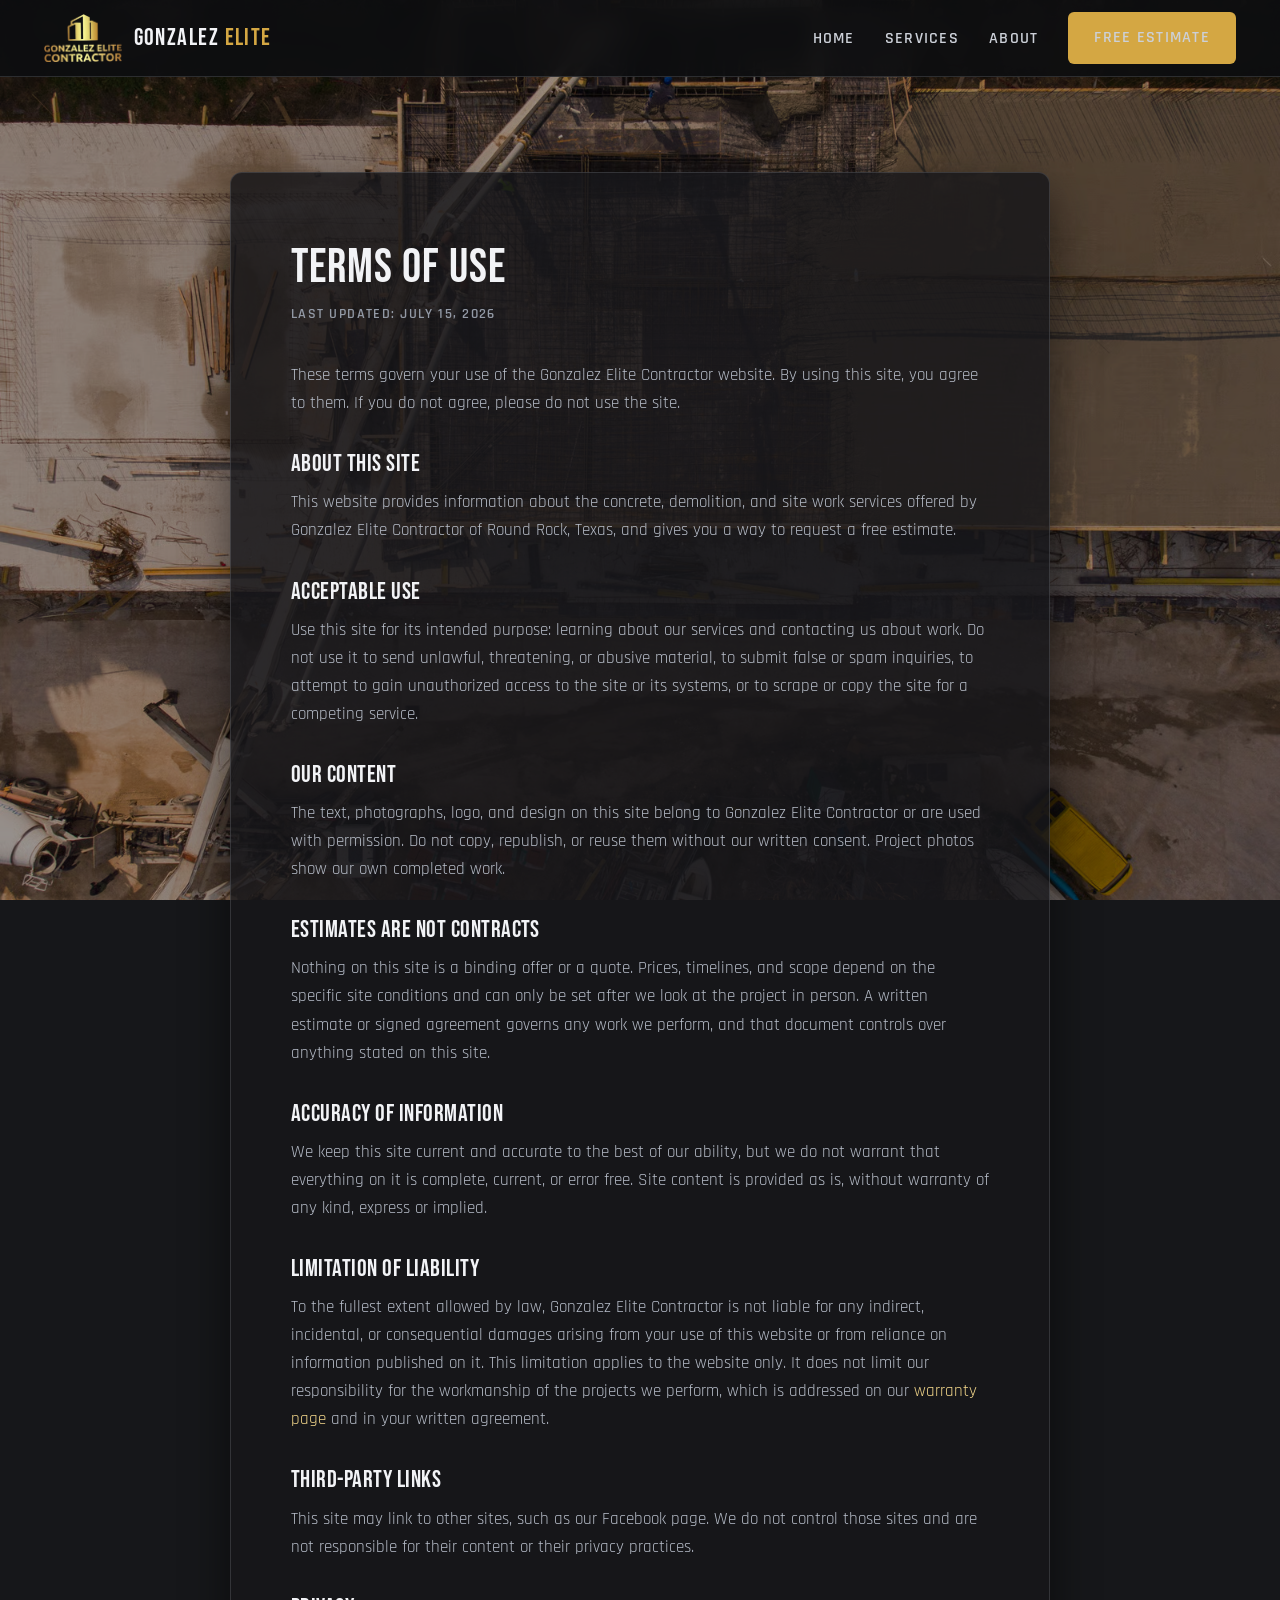
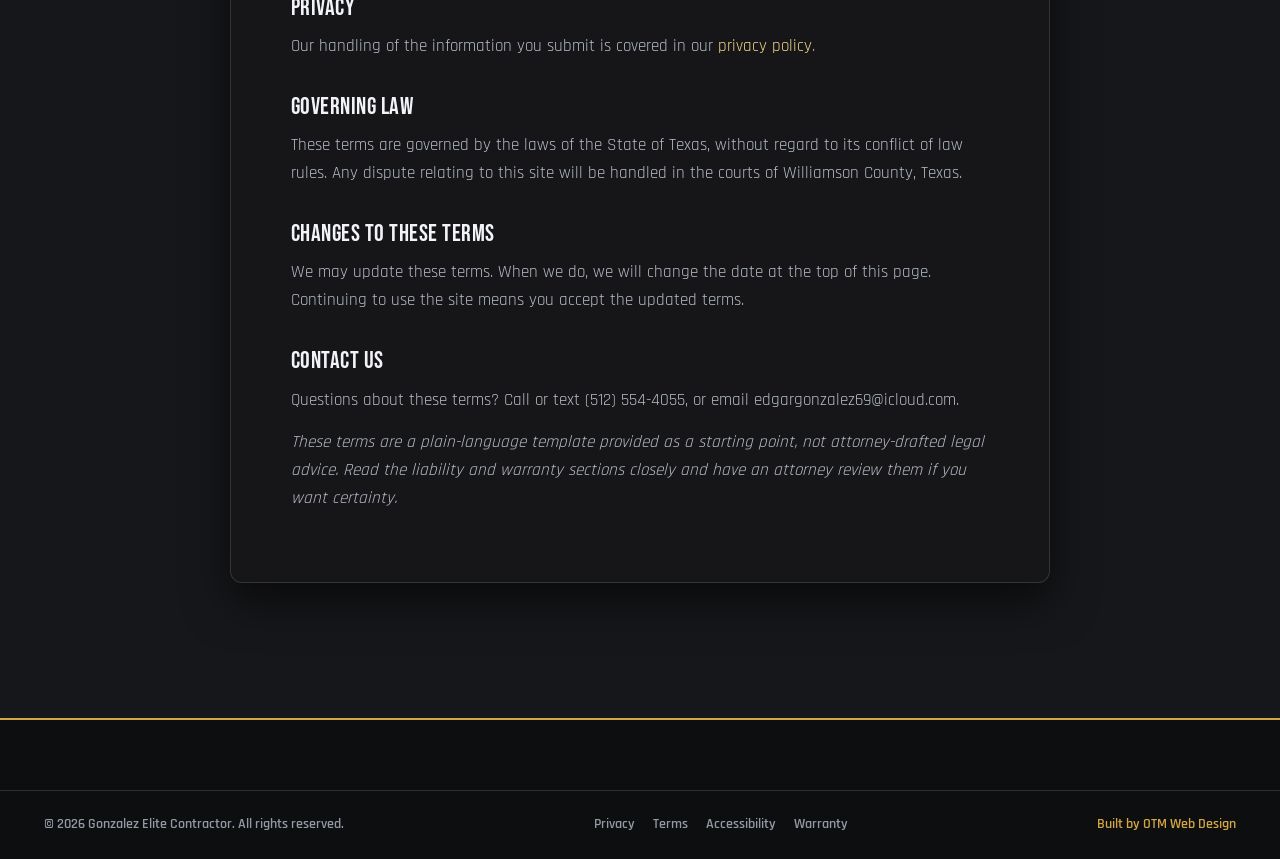
<file: terms.html>
<!DOCTYPE html>
<html lang="en">
<head>
  <meta charset="UTF-8">
  <meta name="viewport" content="width=device-width, initial-scale=1.0">
  <title>Terms of Use | Gonzalez Elite Contractor | Round Rock, TX</title>
  <meta name="description" content="Terms of use for the Gonzalez Elite Contractor website, including acceptable use, estimates, and limitation of liability.">
  <meta name="robots" content="noindex">
  <link rel="icon" type="image/png" href="assets/favicon.png">
  <link rel="apple-touch-icon" href="assets/favicon.png">
  <link rel="preconnect" href="https://fonts.googleapis.com">
  <link rel="preconnect" href="https://fonts.gstatic.com" crossorigin>
  <link href="https://fonts.googleapis.com/css2?family=Bebas+Neue&family=Rajdhani:wght@500;600;700&display=swap" rel="stylesheet">
  <link rel="stylesheet" href="styles.css">
</head>
<body data-page="legal">

  <nav class="site-nav">
    <div class="nav-inner">
      <a class="nav-brand" href="index.html">
        <img src="assets/logo.png" alt="Gonzalez Elite Contractor logo">
        <span class="brand-word">Gonzalez <span class="accent-gold">Elite</span></span>
      </a>
      <button class="nav-toggle" aria-label="Toggle menu" aria-expanded="false">
        <span></span><span></span><span></span>
      </button>
      <ul class="nav-links">
        <li><a href="index.html" data-nav="home">Home</a></li>
        <li><a href="services.html" data-nav="services">Services</a></li>
        <li><a href="about.html" data-nav="about">About</a></li>
        <li><a class="btn btn-gold" href="book.html">Free Estimate</a></li>
      </ul>
    </div>
  </nav>

  <section class="section">
    <div class="container">
      <div class="section-card legal-body">
        <h1>Terms of Use</h1>
        <p class="legal-updated">Last updated: July 15, 2026</p>

        <p>These terms govern your use of the Gonzalez Elite Contractor website. By using this site, you agree to them. If you do not agree, please do not use the site.</p>

        <h2>About This Site</h2>
        <p>This website provides information about the concrete, demolition, and site work services offered by Gonzalez Elite Contractor of Round Rock, Texas, and gives you a way to request a free estimate.</p>

        <h2>Acceptable Use</h2>
        <p>Use this site for its intended purpose: learning about our services and contacting us about work. Do not use it to send unlawful, threatening, or abusive material, to submit false or spam inquiries, to attempt to gain unauthorized access to the site or its systems, or to scrape or copy the site for a competing service.</p>

        <h2>Our Content</h2>
        <p>The text, photographs, logo, and design on this site belong to Gonzalez Elite Contractor or are used with permission. Do not copy, republish, or reuse them without our written consent. Project photos show our own completed work.</p>

        <h2>Estimates Are Not Contracts</h2>
        <p>Nothing on this site is a binding offer or a quote. Prices, timelines, and scope depend on the specific site conditions and can only be set after we look at the project in person. A written estimate or signed agreement governs any work we perform, and that document controls over anything stated on this site.</p>

        <h2>Accuracy of Information</h2>
        <p>We keep this site current and accurate to the best of our ability, but we do not warrant that everything on it is complete, current, or error free. Site content is provided as is, without warranty of any kind, express or implied.</p>

        <h2>Limitation of Liability</h2>
        <p>To the fullest extent allowed by law, Gonzalez Elite Contractor is not liable for any indirect, incidental, or consequential damages arising from your use of this website or from reliance on information published on it. This limitation applies to the website only. It does not limit our responsibility for the workmanship of the projects we perform, which is addressed on our <a href="warranty.html">warranty page</a> and in your written agreement.</p>

        <h2>Third-Party Links</h2>
        <p>This site may link to other sites, such as our Facebook page. We do not control those sites and are not responsible for their content or their privacy practices.</p>

        <h2>Privacy</h2>
        <p>Our handling of the information you submit is covered in our <a href="privacy.html">privacy policy</a>.</p>

        <h2>Governing Law</h2>
        <p>These terms are governed by the laws of the State of Texas, without regard to its conflict of law rules. Any dispute relating to this site will be handled in the courts of Williamson County, Texas.</p>

        <h2>Changes to These Terms</h2>
        <p>We may update these terms. When we do, we will change the date at the top of this page. Continuing to use the site means you accept the updated terms.</p>

        <h2>Contact Us</h2>
        <p>Questions about these terms? Call or text (512) 554-4055, or email edgargonzalez69@icloud.com.</p>

        <p><em>These terms are a plain-language template provided as a starting point, not attorney-drafted legal advice. Read the liability and warranty sections closely and have an attorney review them if you want certainty.</em></p>
      </div>
    </div>
  </section>

  <footer class="site-footer">
    <div class="footer-bottom">
      <div class="container footer-bottom-inner">
        <p>&copy; <span id="year">2026</span> Gonzalez Elite Contractor. All rights reserved.</p>
        <div class="footer-legal">
          <a href="privacy.html">Privacy</a>
          <a href="terms.html">Terms</a>
          <a href="accessibility.html">Accessibility</a>
          <a href="warranty.html">Warranty</a>
        </div>
        <a class="otm-credit" href="https://otm-designs.com" target="_blank" rel="noopener">Built by OTM Web Design</a>
      </div>
    </div>
  </footer>

  <script src="script.js"></script>
</body>
</html>
</file>
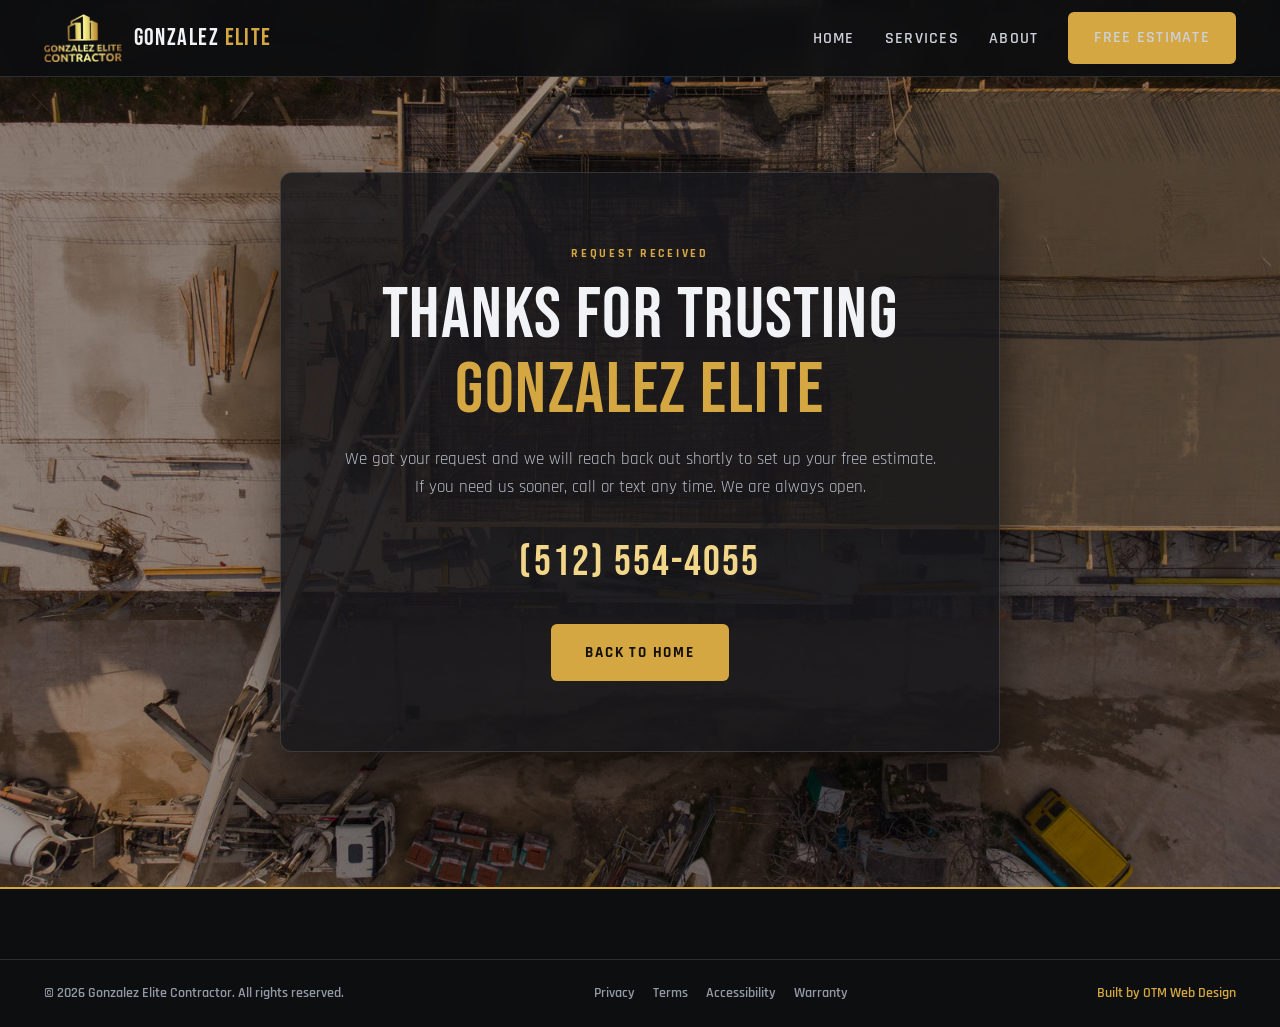
<file: thank-you.html>
<!DOCTYPE html>
<html lang="en">
<head>
  <meta charset="UTF-8">
  <meta name="viewport" content="width=device-width, initial-scale=1.0">
  <title>Thank You | Gonzalez Elite Contractor | Round Rock, TX</title>
  <meta name="description" content="Thanks for reaching out to Gonzalez Elite Contractor. We received your request and will be in touch shortly.">
  <meta name="robots" content="noindex">
  <link rel="icon" type="image/png" href="assets/favicon.png">
  <link rel="apple-touch-icon" href="assets/favicon.png">
  <link rel="preconnect" href="https://fonts.googleapis.com">
  <link rel="preconnect" href="https://fonts.gstatic.com" crossorigin>
  <link href="https://fonts.googleapis.com/css2?family=Bebas+Neue&family=Rajdhani:wght@500;600;700&display=swap" rel="stylesheet">
  <link rel="stylesheet" href="styles.css">
</head>
<body data-page="thanks">

  <nav class="site-nav">
    <div class="nav-inner">
      <a class="nav-brand" href="index.html">
        <img src="assets/logo.png" alt="Gonzalez Elite Contractor logo">
        <span class="brand-word">Gonzalez <span class="accent-gold">Elite</span></span>
      </a>
      <button class="nav-toggle" aria-label="Toggle menu" aria-expanded="false">
        <span></span><span></span><span></span>
      </button>
      <ul class="nav-links">
        <li><a href="index.html" data-nav="home">Home</a></li>
        <li><a href="services.html" data-nav="services">Services</a></li>
        <li><a href="about.html" data-nav="about">About</a></li>
        <li><a class="btn btn-gold" href="book.html">Free Estimate</a></li>
      </ul>
    </div>
  </nav>

  <section class="section">
    <div class="container">
      <div class="section-card thanks-card">
        <span class="eyebrow">Request Received</span>
        <h1>Thanks for Trusting <span class="accent-gold">Gonzalez Elite</span></h1>
        <p>We got your request and we will reach back out shortly to set up your free estimate. If you need us sooner, call or text any time. We are always open.</p>
        <a class="cta-phone" href="tel:+15125544055">(512) 554-4055</a>
        <a class="btn btn-gold" href="index.html">Back to Home</a>
      </div>
    </div>
  </section>

  <footer class="site-footer">
    <div class="footer-bottom">
      <div class="container footer-bottom-inner">
        <p>&copy; <span id="year">2026</span> Gonzalez Elite Contractor. All rights reserved.</p>
        <div class="footer-legal">
          <a href="privacy.html">Privacy</a>
          <a href="terms.html">Terms</a>
          <a href="accessibility.html">Accessibility</a>
          <a href="warranty.html">Warranty</a>
        </div>
        <a class="otm-credit" href="https://otm-designs.com" target="_blank" rel="noopener">Built by OTM Web Design</a>
      </div>
    </div>
  </footer>

  <script src="script.js"></script>
</body>
</html>
</file>
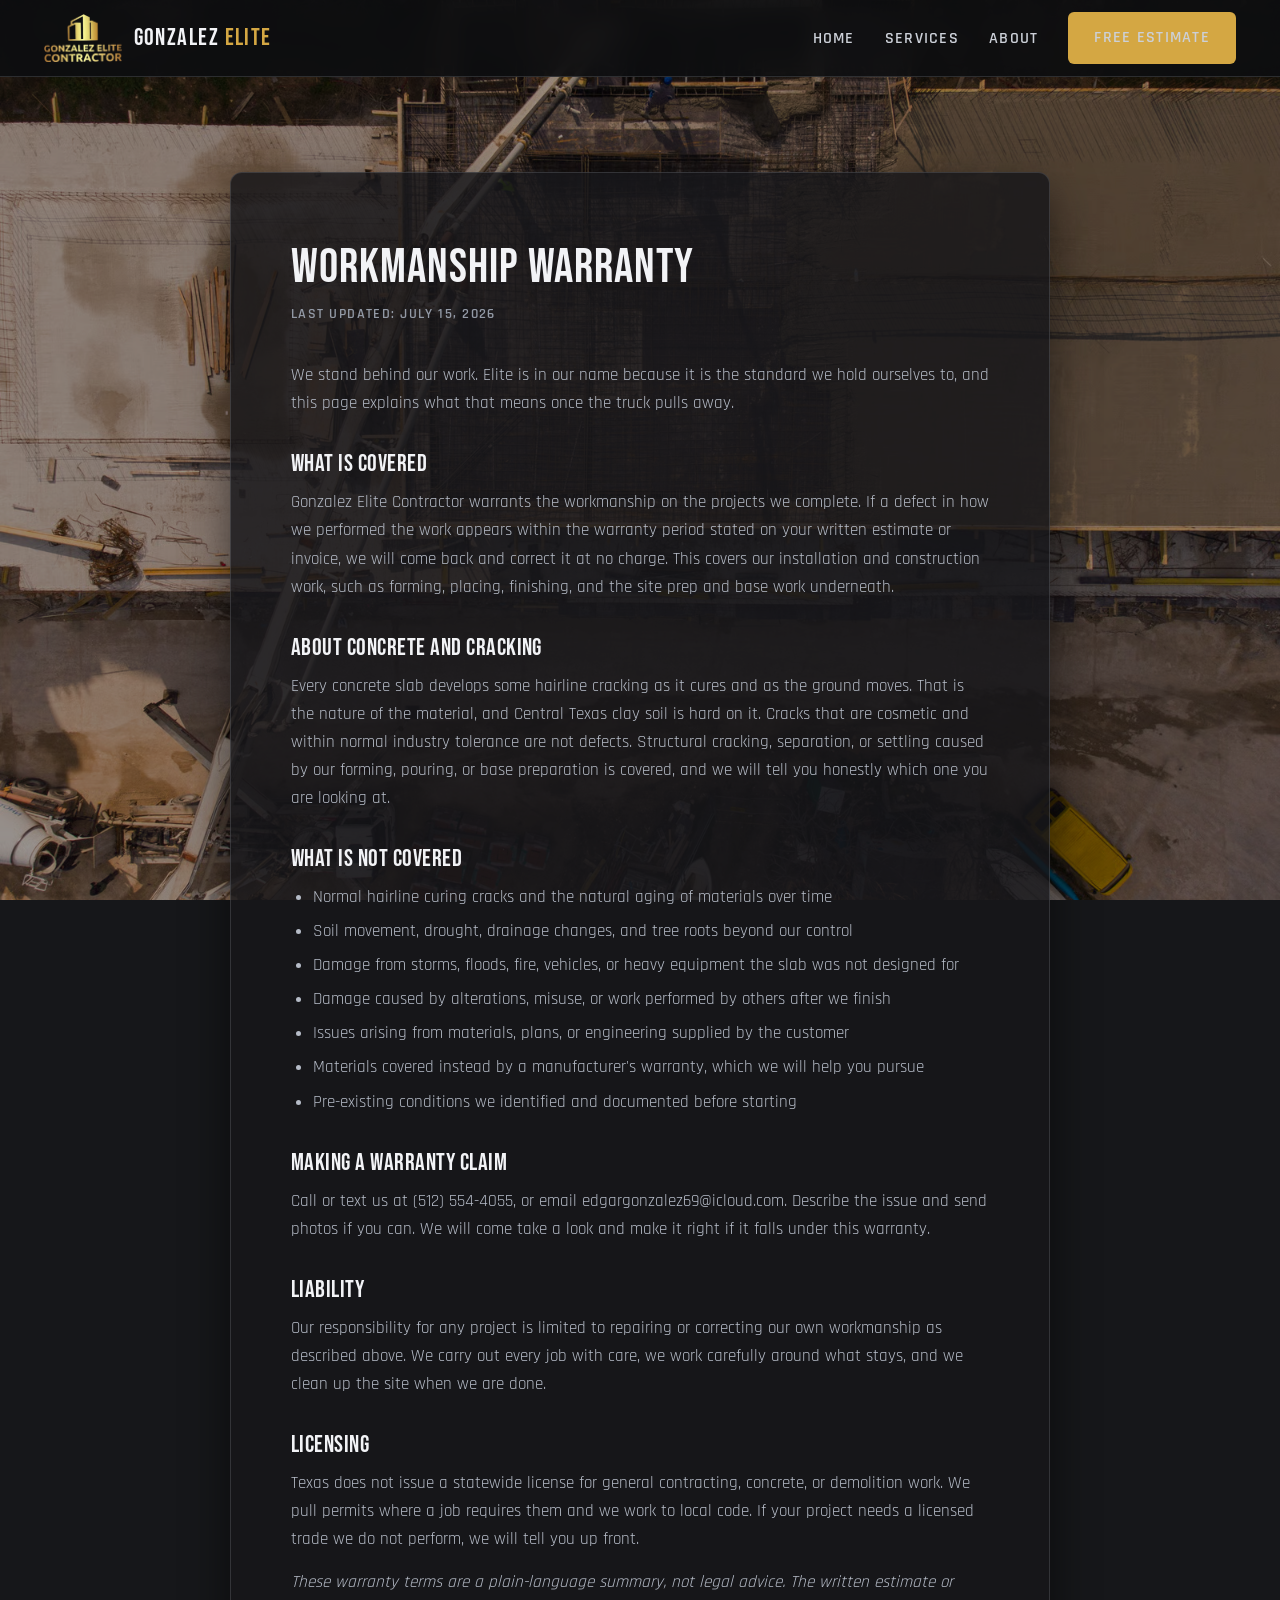
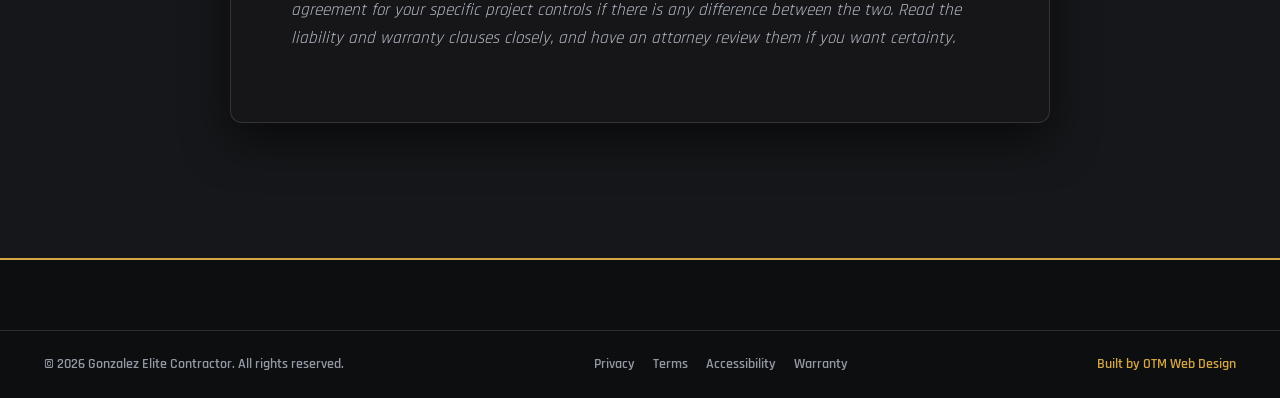
<file: warranty.html>
<!DOCTYPE html>
<html lang="en">
<head>
  <meta charset="UTF-8">
  <meta name="viewport" content="width=device-width, initial-scale=1.0">
  <title>Workmanship Warranty | Gonzalez Elite Contractor | Round Rock, TX</title>
  <meta name="description" content="Workmanship warranty and liability terms for concrete, demolition, and site work performed by Gonzalez Elite Contractor in Round Rock, TX.">
  <meta name="robots" content="noindex">
  <link rel="icon" type="image/png" href="assets/favicon.png">
  <link rel="apple-touch-icon" href="assets/favicon.png">
  <link rel="preconnect" href="https://fonts.googleapis.com">
  <link rel="preconnect" href="https://fonts.gstatic.com" crossorigin>
  <link href="https://fonts.googleapis.com/css2?family=Bebas+Neue&family=Rajdhani:wght@500;600;700&display=swap" rel="stylesheet">
  <link rel="stylesheet" href="styles.css">
</head>
<body data-page="legal">

  <nav class="site-nav">
    <div class="nav-inner">
      <a class="nav-brand" href="index.html">
        <img src="assets/logo.png" alt="Gonzalez Elite Contractor logo">
        <span class="brand-word">Gonzalez <span class="accent-gold">Elite</span></span>
      </a>
      <button class="nav-toggle" aria-label="Toggle menu" aria-expanded="false">
        <span></span><span></span><span></span>
      </button>
      <ul class="nav-links">
        <li><a href="index.html" data-nav="home">Home</a></li>
        <li><a href="services.html" data-nav="services">Services</a></li>
        <li><a href="about.html" data-nav="about">About</a></li>
        <li><a class="btn btn-gold" href="book.html">Free Estimate</a></li>
      </ul>
    </div>
  </nav>

  <section class="section">
    <div class="container">
      <div class="section-card legal-body">
        <h1>Workmanship Warranty</h1>
        <p class="legal-updated">Last updated: July 15, 2026</p>

        <p>We stand behind our work. Elite is in our name because it is the standard we hold ourselves to, and this page explains what that means once the truck pulls away.</p>

        <h2>What Is Covered</h2>
        <p>Gonzalez Elite Contractor warrants the workmanship on the projects we complete. If a defect in how we performed the work appears within the warranty period stated on your written estimate or invoice, we will come back and correct it at no charge. This covers our installation and construction work, such as forming, placing, finishing, and the site prep and base work underneath.</p>

        <h2>About Concrete and Cracking</h2>
        <p>Every concrete slab develops some hairline cracking as it cures and as the ground moves. That is the nature of the material, and Central Texas clay soil is hard on it. Cracks that are cosmetic and within normal industry tolerance are not defects. Structural cracking, separation, or settling caused by our forming, pouring, or base preparation is covered, and we will tell you honestly which one you are looking at.</p>

        <h2>What Is Not Covered</h2>
        <ul>
          <li>Normal hairline curing cracks and the natural aging of materials over time</li>
          <li>Soil movement, drought, drainage changes, and tree roots beyond our control</li>
          <li>Damage from storms, floods, fire, vehicles, or heavy equipment the slab was not designed for</li>
          <li>Damage caused by alterations, misuse, or work performed by others after we finish</li>
          <li>Issues arising from materials, plans, or engineering supplied by the customer</li>
          <li>Materials covered instead by a manufacturer's warranty, which we will help you pursue</li>
          <li>Pre-existing conditions we identified and documented before starting</li>
        </ul>

        <h2>Making a Warranty Claim</h2>
        <p>Call or text us at (512) 554-4055, or email edgargonzalez69@icloud.com. Describe the issue and send photos if you can. We will come take a look and make it right if it falls under this warranty.</p>

        <h2>Liability</h2>
        <p>Our responsibility for any project is limited to repairing or correcting our own workmanship as described above. We carry out every job with care, we work carefully around what stays, and we clean up the site when we are done.</p>

        <h2>Licensing</h2>
        <p>Texas does not issue a statewide license for general contracting, concrete, or demolition work. We pull permits where a job requires them and we work to local code. If your project needs a licensed trade we do not perform, we will tell you up front.</p>

        <p><em>These warranty terms are a plain-language summary, not legal advice. The written estimate or agreement for your specific project controls if there is any difference between the two. Read the liability and warranty clauses closely, and have an attorney review them if you want certainty.</em></p>
      </div>
    </div>
  </section>

  <footer class="site-footer">
    <div class="footer-bottom">
      <div class="container footer-bottom-inner">
        <p>&copy; <span id="year">2026</span> Gonzalez Elite Contractor. All rights reserved.</p>
        <div class="footer-legal">
          <a href="privacy.html">Privacy</a>
          <a href="terms.html">Terms</a>
          <a href="accessibility.html">Accessibility</a>
          <a href="warranty.html">Warranty</a>
        </div>
        <a class="otm-credit" href="https://otm-designs.com" target="_blank" rel="noopener">Built by OTM Web Design</a>
      </div>
    </div>
  </footer>

  <script src="script.js"></script>
</body>
</html>
</file>
<file: styles.css>
/* ============================================================
   Gonzalez Elite Contractor - Round Rock, TX
   OTM Web Design build - dark variant, locked background
   Palette: charcoal black ink, gold accent, steel silver secondary
   ============================================================ */

:root {
  --ink: #16171a;
  --ink-2: #232529;
  --gold: #d4a743;
  --gold-bright: #f2d68a;
  --silver: #ccd0d8;
  --silver-dim: #939aa6;
  --text: #f2f3f6;
  --muted: #b6bcc7;
  --card: rgba(22, 23, 26, 0.82);
  --card-strong: rgba(13, 14, 16, 0.92);
  --sub-card: rgba(35, 37, 41, 0.88);
  --line: rgba(204, 208, 216, 0.16);
  --shadow-soft: 0 6px 18px rgba(0, 0, 0, 0.4);
  --shadow-lift: 0 18px 45px rgba(0, 0, 0, 0.55);
  --radius: 12px;
  --font-display: "Bebas Neue", sans-serif;
  --font-body: "Rajdhani", sans-serif;
}

* { margin: 0; padding: 0; box-sizing: border-box; }

html { scroll-behavior: smooth; }

body {
  font-family: var(--font-body);
  font-size: 17px;
  line-height: 1.65;
  color: var(--text);
  background-color: var(--ink);
  overflow-x: hidden;
}

/* Locked body background: image darkened via brightness filter only */
body::before {
  content: "";
  position: fixed;
  inset: 0;
  z-index: -1;
  background: url("assets/body-bg.jpg") center / cover no-repeat;
  filter: brightness(0.6);
}

img { max-width: 100%; display: block; }

a { color: var(--gold-bright); text-decoration: none; }
a:hover { color: var(--gold); }

.container {
  max-width: 1240px;
  margin: 0 auto;
  padding: 0 24px;
}

/* ---------- Type ---------- */
h1, h2, h3, .display {
  font-family: var(--font-display);
  font-weight: 400;
  letter-spacing: 0.02em;
  text-transform: uppercase;
  line-height: 1.05;
  color: var(--text);
}

h1 { font-size: clamp(2.8rem, 6vw, 4.5rem); }
h2 { font-size: clamp(2.2rem, 4.5vw, 3.5rem); }
h3 { font-size: 1.45rem; letter-spacing: 0.04em; }

.eyebrow {
  display: block;
  font-size: 0.78rem;
  font-weight: 700;
  text-transform: uppercase;
  letter-spacing: 0.22em;
  color: var(--gold);
  margin-bottom: 14px;
}

.accent-gold { color: var(--gold); }
.accent-silver { color: var(--silver); }

p { color: var(--muted); }

.lead { font-size: 1.12rem; font-weight: 500; }

/* ---------- Buttons ---------- */
.btn {
  display: inline-block;
  font-family: var(--font-body);
  font-weight: 700;
  font-size: 0.95rem;
  text-transform: uppercase;
  letter-spacing: 0.12em;
  padding: 14px 32px;
  border-radius: 6px;
  border: 2px solid transparent;
  cursor: pointer;
  transition: transform 0.2s ease, box-shadow 0.2s ease, background 0.2s ease, color 0.2s ease;
}

.btn-gold {
  background: var(--gold);
  color: #14100a;
}
.btn-gold:hover {
  background: var(--gold-bright);
  color: #14100a;
  transform: translateY(-2px);
  box-shadow: 0 10px 25px rgba(212, 167, 67, 0.35);
}

.btn-ghost {
  background: transparent;
  color: var(--silver);
  border-color: var(--silver-dim);
}
.btn-ghost:hover {
  color: var(--text);
  border-color: var(--silver);
  transform: translateY(-2px);
}

/* ---------- Nav ---------- */
.site-nav {
  position: sticky;
  top: 0;
  z-index: 100;
  background: rgba(13, 14, 16, 0.9);
  backdrop-filter: blur(10px);
  -webkit-backdrop-filter: blur(10px);
  border-bottom: 1px solid var(--line);
}

.nav-inner {
  max-width: 1240px;
  margin: 0 auto;
  padding: 0 24px;
  height: 76px;
  display: flex;
  align-items: center;
  justify-content: space-between;
  gap: 20px;
}

.nav-brand {
  display: flex;
  align-items: center;
  gap: 12px;
  color: var(--text);
}
.nav-brand img { height: 48px; width: auto; }
.nav-brand .brand-word {
  font-family: var(--font-display);
  font-size: 1.5rem;
  letter-spacing: 0.06em;
  line-height: 1;
}
.nav-brand .brand-word .accent-gold { color: var(--gold); }

.nav-links {
  display: flex;
  align-items: center;
  gap: 30px;
  list-style: none;
}
.nav-links a {
  color: var(--silver);
  font-weight: 600;
  font-size: 1rem;
  text-transform: uppercase;
  letter-spacing: 0.08em;
  padding: 6px 0;
  border-bottom: 2px solid transparent;
  transition: color 0.2s ease, border-color 0.2s ease;
}
.nav-links a:hover { color: var(--text); }
.nav-links a.is-active {
  color: var(--gold-bright);
  border-bottom-color: var(--gold);
}
.nav-links .btn { padding: 11px 24px; }

.nav-toggle {
  display: none;
  background: none;
  border: none;
  cursor: pointer;
  width: 42px;
  height: 42px;
  position: relative;
}
.nav-toggle span {
  display: block;
  width: 26px;
  height: 2px;
  background: var(--text);
  margin: 6px auto;
  transition: transform 0.25s ease, opacity 0.25s ease;
}
.nav-toggle.is-open span:nth-child(1) { transform: translateY(8px) rotate(45deg); }
.nav-toggle.is-open span:nth-child(2) { opacity: 0; }
.nav-toggle.is-open span:nth-child(3) { transform: translateY(-8px) rotate(-45deg); }

/* ---------- Hero ---------- */
.hero {
  position: relative;
  min-height: 88vh;
  display: flex;
  align-items: center;
  background-size: cover;
  background-position: center;
}
.hero-home { background-image: url("assets/hero-home.jpg"); }

.hero::before {
  content: "";
  position: absolute;
  inset: 0;
  background: linear-gradient(100deg, rgba(13, 14, 16, 0.68) 0%, rgba(13, 14, 16, 0.54) 45%, rgba(13, 14, 16, 0.26) 100%);
}

.hero .container { position: relative; z-index: 1; }

.hero-content { max-width: 660px; padding: 110px 0; }

.hero-content h1 span.line { display: block; }

.hero-content .lead {
  margin: 22px 0 32px;
  color: var(--silver);
  max-width: 540px;
}

.hero-actions { display: flex; gap: 16px; flex-wrap: wrap; }

/* Page heroes (inner pages) */
/* The gold bar closes the hero so it does not cut straight into the page
   background. On the homepage the marquee's gold top border does this job. */
.page-hero {
  position: relative;
  min-height: 46vh;
  display: flex;
  align-items: center;
  background-size: cover;
  background-position: center;
  border-bottom: 4px solid var(--gold);
}
.page-hero::before {
  content: "";
  position: absolute;
  inset: 0;
  background: linear-gradient(100deg, rgba(13, 14, 16, 0.66) 0%, rgba(13, 14, 16, 0.45) 55%, rgba(13, 14, 16, 0.24) 100%);
}
.page-hero .container { position: relative; z-index: 1; }
.page-hero .hero-content { padding: 90px 0 70px; }
.hero-services { background-image: url("assets/hero-services.jpg"); }
.hero-about { background-image: url("assets/hero-about.jpg"); }
.hero-book { background-image: url("assets/hero-book.jpg"); }

/* ---------- Marquee (only full-bleed band) ---------- */
.marquee {
  background: var(--ink);
  border-top: 2px solid var(--gold);
  border-bottom: 2px solid var(--gold);
  overflow: hidden;
  padding: 14px 0;
}
.marquee-track {
  display: flex;
  width: max-content;
  animation: marquee-scroll 40s linear infinite;
}
.marquee:hover .marquee-track { animation-play-state: paused; }
.marquee-item {
  display: flex;
  align-items: center;
  white-space: nowrap;
  color: var(--silver);
  font-weight: 600;
  font-size: 1rem;
  text-transform: uppercase;
  letter-spacing: 0.14em;
}
.marquee-item::after {
  content: "";
  display: inline-block;
  width: 6px;
  height: 6px;
  border-radius: 50%;
  background: var(--gold);
  margin: 0 26px;
}
@keyframes marquee-scroll {
  from { transform: translateX(0); }
  to { transform: translateX(-50%); }
}
@media (prefers-reduced-motion: reduce) {
  .marquee-track { animation: none; flex-wrap: wrap; width: auto; justify-content: center; }
  html { scroll-behavior: auto; }
}

/* ---------- Section card pattern ---------- */
.section {
  background: transparent;
  padding: 95px 0;
}
@media (max-width: 900px) { .section { padding: 70px 0; } }

.section-card {
  background: var(--card);
  border: 1px solid var(--line);
  border-radius: var(--radius);
  box-shadow: var(--shadow-lift);
  padding: 70px 60px;
}

.section-head { max-width: 720px; margin-bottom: 46px; }
.section-head.centered { margin-left: auto; margin-right: auto; text-align: center; }
.section-head p { margin-top: 14px; }

/* ---------- Intro grid ---------- */
.intro-grid {
  display: grid;
  grid-template-columns: 1fr 1.1fr;
  gap: 54px;
  align-items: center;
}
.intro-media { position: relative; }
.intro-media img {
  border-radius: var(--radius);
  box-shadow: var(--shadow-soft);
  width: 100%;
  aspect-ratio: 4 / 5;
  object-fit: cover;
}
.corner-badge {
  position: absolute;
  bottom: -18px;
  right: -14px;
  background: var(--gold);
  color: #14100a;
  border-radius: 10px;
  padding: 16px 22px;
  text-align: center;
  box-shadow: var(--shadow-soft);
}
.corner-badge strong {
  display: block;
  font-family: var(--font-display);
  font-size: 2rem;
  line-height: 1;
}
.corner-badge span {
  font-size: 0.78rem;
  font-weight: 700;
  text-transform: uppercase;
  letter-spacing: 0.1em;
}
.intro-copy p + p { margin-top: 16px; }
.intro-copy .btn { margin-top: 28px; }

.check-list {
  list-style: none;
  margin: 22px 0 0;
  display: grid;
  gap: 10px;
}
.check-list li {
  display: flex;
  gap: 12px;
  align-items: baseline;
  color: var(--silver);
  font-weight: 600;
}
.check-list li::before {
  content: "\2713";
  color: var(--gold);
  font-weight: 700;
}

/* ---------- Services grid ---------- */
.services-grid {
  display: grid;
  grid-template-columns: repeat(3, 1fr);
  gap: 26px;
}

.service-card {
  background: var(--sub-card);
  border: 1px solid var(--line);
  border-radius: 10px;
  overflow: hidden;
  box-shadow: var(--shadow-soft);
  transition: transform 0.25s ease, box-shadow 0.25s ease, border-color 0.25s ease;
  display: flex;
  flex-direction: column;
}
.service-card:hover {
  transform: translateY(-4px);
  box-shadow: var(--shadow-lift);
  border-color: var(--gold);
}
.service-card img {
  width: 100%;
  aspect-ratio: 16 / 10;
  object-fit: cover;
  border-bottom: 3px solid var(--gold);
}
.service-card .card-body { padding: 26px 26px 30px; }
.service-card h3 { margin-bottom: 10px; }
.service-card p { font-size: 0.98rem; }
.service-card .card-link {
  display: inline-block;
  margin-top: 14px;
  font-weight: 700;
  font-size: 0.85rem;
  text-transform: uppercase;
  letter-spacing: 0.12em;
}

/* Services page detail cards: 2-up, wider image */
.services-detail-grid {
  display: grid;
  grid-template-columns: repeat(2, 1fr);
  gap: 26px;
}
.services-detail-grid .service-card img { aspect-ratio: 16 / 7; }
.services-detail-grid .service-card .card-body { padding: 30px 32px 34px; }
.services-detail-grid .service-card .check-list { margin-top: 16px; }
.services-detail-grid .service-card .check-list li { font-size: 0.94rem; }

/* ---------- Stats band (contained card) ---------- */
.stats-card {
  background: var(--card-strong);
  border: 1px solid var(--line);
  border-radius: var(--radius);
  box-shadow: var(--shadow-lift);
  padding: 54px 60px;
  display: grid;
  grid-template-columns: repeat(4, 1fr);
  gap: 30px;
  text-align: center;
}
.stat strong {
  display: block;
  font-family: var(--font-display);
  font-size: clamp(2.4rem, 4vw, 3.4rem);
  color: var(--gold);
  line-height: 1;
}
.stat span {
  display: block;
  margin-top: 8px;
  color: var(--silver);
  font-weight: 600;
  text-transform: uppercase;
  letter-spacing: 0.1em;
  font-size: 0.85rem;
}

/* ---------- Gallery carousel (featured-center) ---------- */
.gallery-carousel { position: relative; }

.gallery-stage {
  position: relative;
  height: 430px;
  overflow: hidden;
}
.gallery-slide {
  position: absolute;
  top: 0;
  left: 50%;
  width: 62%;
  height: 100%;
  transform: translateX(-50%) scale(0.7);
  opacity: 0;
  transition: transform 0.55s ease, opacity 0.55s ease;
  pointer-events: none;
}
.gallery-slide img {
  width: 100%;
  height: 100%;
  object-fit: cover;
  border-radius: 10px;
  border: 1px solid var(--line);
  box-shadow: var(--shadow-soft);
}
.gallery-slide.is-active {
  transform: translateX(-50%) scale(1);
  opacity: 1;
  z-index: 3;
  pointer-events: auto;
}
.gallery-slide.is-prev {
  transform: translateX(-108%) scale(0.78);
  opacity: 0.45;
  z-index: 2;
}
.gallery-slide.is-next {
  transform: translateX(8%) scale(0.78);
  opacity: 0.45;
  z-index: 2;
}

.carousel-controls {
  display: flex;
  align-items: center;
  justify-content: center;
  gap: 22px;
  margin-top: 30px;
}
.carousel-btn {
  background: transparent;
  border: 2px solid var(--silver-dim);
  color: var(--silver);
  width: 46px;
  height: 46px;
  border-radius: 50%;
  font-size: 1.2rem;
  cursor: pointer;
  transition: border-color 0.2s ease, color 0.2s ease, transform 0.2s ease;
}
.carousel-btn:hover {
  border-color: var(--gold);
  color: var(--gold-bright);
  transform: translateY(-2px);
}
.carousel-dots { display: flex; gap: 10px; }
.carousel-dot {
  width: 10px;
  height: 10px;
  border-radius: 50%;
  border: none;
  background: var(--silver-dim);
  opacity: 0.5;
  cursor: pointer;
  transition: opacity 0.2s ease, background 0.2s ease, transform 0.2s ease;
}
.carousel-dot.is-active {
  background: var(--gold);
  opacity: 1;
  transform: scale(1.25);
}

/* ---------- Process steps ---------- */
.process-grid {
  display: grid;
  grid-template-columns: repeat(4, 1fr);
  gap: 24px;
}
.process-step {
  background: var(--sub-card);
  border: 1px solid var(--line);
  border-radius: 10px;
  padding: 34px 28px;
  box-shadow: var(--shadow-soft);
  transition: transform 0.25s ease, box-shadow 0.25s ease, border-color 0.25s ease;
}
.process-step:hover {
  transform: translateY(-4px);
  box-shadow: var(--shadow-lift);
  border-color: var(--gold);
}
.process-step .step-num {
  display: inline-block;
  font-family: var(--font-display);
  font-size: 2.2rem;
  color: var(--gold);
  line-height: 1;
  margin-bottom: 14px;
}
.process-step h3 { font-size: 1.25rem; margin-bottom: 8px; }
.process-step p { font-size: 0.95rem; }

/* ---------- Values grid (about) ---------- */
.values-grid {
  display: grid;
  grid-template-columns: repeat(3, 1fr);
  gap: 24px;
}
.value-card {
  background: var(--sub-card);
  border: 1px solid var(--line);
  border-radius: 10px;
  padding: 32px 28px;
  box-shadow: var(--shadow-soft);
  transition: transform 0.25s ease, box-shadow 0.25s ease, border-color 0.25s ease;
}
.value-card:hover {
  transform: translateY(-4px);
  box-shadow: var(--shadow-lift);
  border-color: var(--gold);
}
.value-card h3 { margin-bottom: 10px; }
.value-card p { font-size: 0.98rem; }

/* ---------- Area served chips ---------- */
.area-list {
  list-style: none;
  display: flex;
  flex-wrap: wrap;
  gap: 12px;
  justify-content: center;
}
.area-list li {
  background: var(--sub-card);
  border: 1px solid var(--line);
  border-radius: 30px;
  padding: 9px 22px;
  color: var(--silver);
  font-weight: 600;
  font-size: 0.92rem;
  text-transform: uppercase;
  letter-spacing: 0.08em;
  transition: border-color 0.2s ease, color 0.2s ease;
}
.area-list li:hover { border-color: var(--gold); color: var(--gold-bright); }

/* ---------- CTA strip (contained card) ---------- */
.cta-card {
  position: relative;
  border-radius: var(--radius);
  overflow: hidden;
  box-shadow: var(--shadow-lift);
  background: url("assets/cta-bg.jpg") center / cover no-repeat;
  text-align: center;
  padding: 90px 40px;
}
.cta-card::before {
  content: "";
  position: absolute;
  inset: 0;
  background: rgba(13, 14, 16, 0.62);
}
.cta-card > * { position: relative; z-index: 1; }
.cta-card h2 { margin-bottom: 14px; }
.cta-card p {
  color: var(--silver);
  max-width: 560px;
  margin: 0 auto 30px;
}
.cta-phone {
  display: block;
  font-family: var(--font-display);
  font-size: clamp(1.8rem, 3.5vw, 2.6rem);
  color: var(--gold-bright);
  margin-bottom: 26px;
  letter-spacing: 0.05em;
}

/* ---------- Book page ---------- */
.book-grid {
  display: grid;
  grid-template-columns: 1.35fr 1fr;
  gap: 40px;
  align-items: start;
}

.form-panel h2 { margin-bottom: 8px; }
.form-panel > p { margin-bottom: 28px; }

.form-grid { display: grid; grid-template-columns: 1fr 1fr; gap: 18px; }
.form-field.full { grid-column: 1 / -1; }
.form-field label {
  display: block;
  font-weight: 700;
  font-size: 0.82rem;
  text-transform: uppercase;
  letter-spacing: 0.12em;
  color: var(--silver);
  margin-bottom: 7px;
}
.form-field input,
.form-field select,
.form-field textarea {
  width: 100%;
  background: rgba(13, 14, 16, 0.65);
  border: 1px solid var(--line);
  border-radius: 8px;
  color: var(--text);
  font-family: var(--font-body);
  font-size: 1rem;
  font-weight: 500;
  padding: 13px 15px;
  transition: border-color 0.2s ease;
}
.form-field input:focus,
.form-field select:focus,
.form-field textarea:focus {
  outline: none;
  border-color: var(--gold);
}
.form-field textarea { min-height: 140px; resize: vertical; }
.form-panel .btn { margin-top: 24px; }
.form-note { margin-top: 16px; font-size: 0.9rem; }

.contact-panel {
  background: var(--card-strong);
  border: 1px solid var(--line);
  border-radius: var(--radius);
  padding: 40px 36px;
  box-shadow: var(--shadow-soft);
}
.contact-panel h3 { margin-bottom: 18px; }
.contact-panel .contact-item { margin-bottom: 22px; }
.contact-panel .contact-item strong {
  display: block;
  font-size: 0.8rem;
  font-weight: 700;
  text-transform: uppercase;
  letter-spacing: 0.14em;
  color: var(--gold);
  margin-bottom: 4px;
}
.contact-panel .contact-item a,
.contact-panel .contact-item span {
  color: var(--silver);
  font-weight: 600;
  font-size: 1.05rem;
}
.contact-panel .contact-item a:hover { color: var(--gold-bright); }

/* ---------- Legal pages / thank you ---------- */
.legal-body { max-width: 820px; margin: 0 auto; }
.legal-body h1 { font-size: clamp(2.2rem, 4vw, 3rem); margin-bottom: 10px; }
.legal-updated {
  color: var(--silver-dim);
  font-size: 0.9rem;
  font-weight: 600;
  text-transform: uppercase;
  letter-spacing: 0.1em;
  margin-bottom: 34px;
}
.legal-body h2 { font-size: 1.5rem; margin: 34px 0 12px; }
.legal-body p + p { margin-top: 14px; }
.legal-body ul { margin: 12px 0 12px 22px; color: var(--muted); }
.legal-body li + li { margin-top: 6px; }

.thanks-card { text-align: center; max-width: 720px; margin: 0 auto; }
.thanks-card h1 { margin-bottom: 16px; }
.thanks-card p { margin-bottom: 28px; }

/* ---------- Footer ---------- */
.site-footer {
  background: #0d0e10;
  border-top: 2px solid var(--gold);
  padding: 70px 0 0;
  margin-top: 40px;
}
.footer-grid {
  display: grid;
  grid-template-columns: 1.4fr 1fr 1fr 1fr;
  gap: 40px;
  padding-bottom: 50px;
}
.footer-brand img { height: 84px; width: auto; margin-bottom: 16px; }
.footer-brand p { font-size: 0.98rem; max-width: 300px; }
.footer-tag {
  font-family: var(--font-display);
  color: var(--silver);
  letter-spacing: 0.08em;
  font-size: 1.15rem;
  margin-top: 12px;
}
.footer-col h4 {
  font-family: var(--font-display);
  font-size: 1.2rem;
  letter-spacing: 0.08em;
  text-transform: uppercase;
  color: var(--gold);
  margin-bottom: 18px;
}
.footer-col ul { list-style: none; }
.footer-col li { margin-bottom: 10px; }
.footer-col a, .footer-col span {
  color: var(--silver-dim);
  font-weight: 600;
  font-size: 0.98rem;
}
.footer-col a:hover { color: var(--gold-bright); }

.footer-bottom {
  border-top: 1px solid var(--line);
  padding: 22px 0;
}
.footer-bottom-inner {
  display: flex;
  align-items: center;
  justify-content: space-between;
  gap: 18px;
  flex-wrap: wrap;
}
.footer-bottom p, .footer-bottom a { font-size: 0.9rem; color: var(--silver-dim); font-weight: 600; }
.footer-legal { display: flex; gap: 18px; flex-wrap: wrap; }
.footer-social { display: flex; gap: 16px; }
.footer-social a { color: var(--silver-dim); }
.footer-social a:hover { color: var(--gold-bright); }
.footer-social svg { width: 20px; height: 20px; fill: currentColor; }
.otm-credit { color: var(--gold) !important; }
.otm-credit:hover { color: var(--gold-bright) !important; }

/* ============================================================
   Responsive
   ============================================================ */
@media (max-width: 1100px) {
  .section-card { padding: 50px 36px; }
  .services-grid { grid-template-columns: repeat(2, 1fr); }
  .stats-card { grid-template-columns: repeat(2, 1fr); padding: 44px 36px; }
  .process-grid { grid-template-columns: repeat(2, 1fr); }
  .footer-grid { grid-template-columns: 1fr 1fr; }
}

@media (max-width: 900px) {
  .nav-toggle { display: block; }
  .nav-links {
    position: absolute;
    top: 76px;
    left: 0;
    right: 0;
    background: rgba(13, 14, 16, 0.97);
    border-bottom: 1px solid var(--line);
    flex-direction: column;
    align-items: flex-start;
    gap: 0;
    padding: 10px 24px 22px;
    display: none;
  }
  .nav-links.is-open { display: flex; }
  .nav-links li { width: 100%; }
  .nav-links a { display: block; padding: 12px 0; }
  .nav-links .btn { margin-top: 10px; }

  .intro-grid { grid-template-columns: 1fr; gap: 40px; }
  .book-grid { grid-template-columns: 1fr; }
  .services-detail-grid { grid-template-columns: 1fr; }
  .values-grid { grid-template-columns: 1fr; }
  .gallery-stage { height: 340px; }
  .hero { min-height: 72vh; }
}

@media (max-width: 560px) {
  .section-card { padding: 36px 22px; }
  .services-grid { grid-template-columns: 1fr; }
  .stats-card { grid-template-columns: 1fr 1fr; gap: 26px; }
  .process-grid { grid-template-columns: 1fr; }
  .form-grid { grid-template-columns: 1fr; }
  .footer-grid { grid-template-columns: 1fr; }
  .gallery-stage { height: 240px; }
  .gallery-slide { width: 78%; }
  .gallery-slide.is-prev { transform: translateX(-118%) scale(0.8); }
  .gallery-slide.is-next { transform: translateX(18%) scale(0.8); }
  .hero-content { padding: 80px 0; }
  .footer-bottom-inner { flex-direction: column; text-align: center; }
}
</file>
